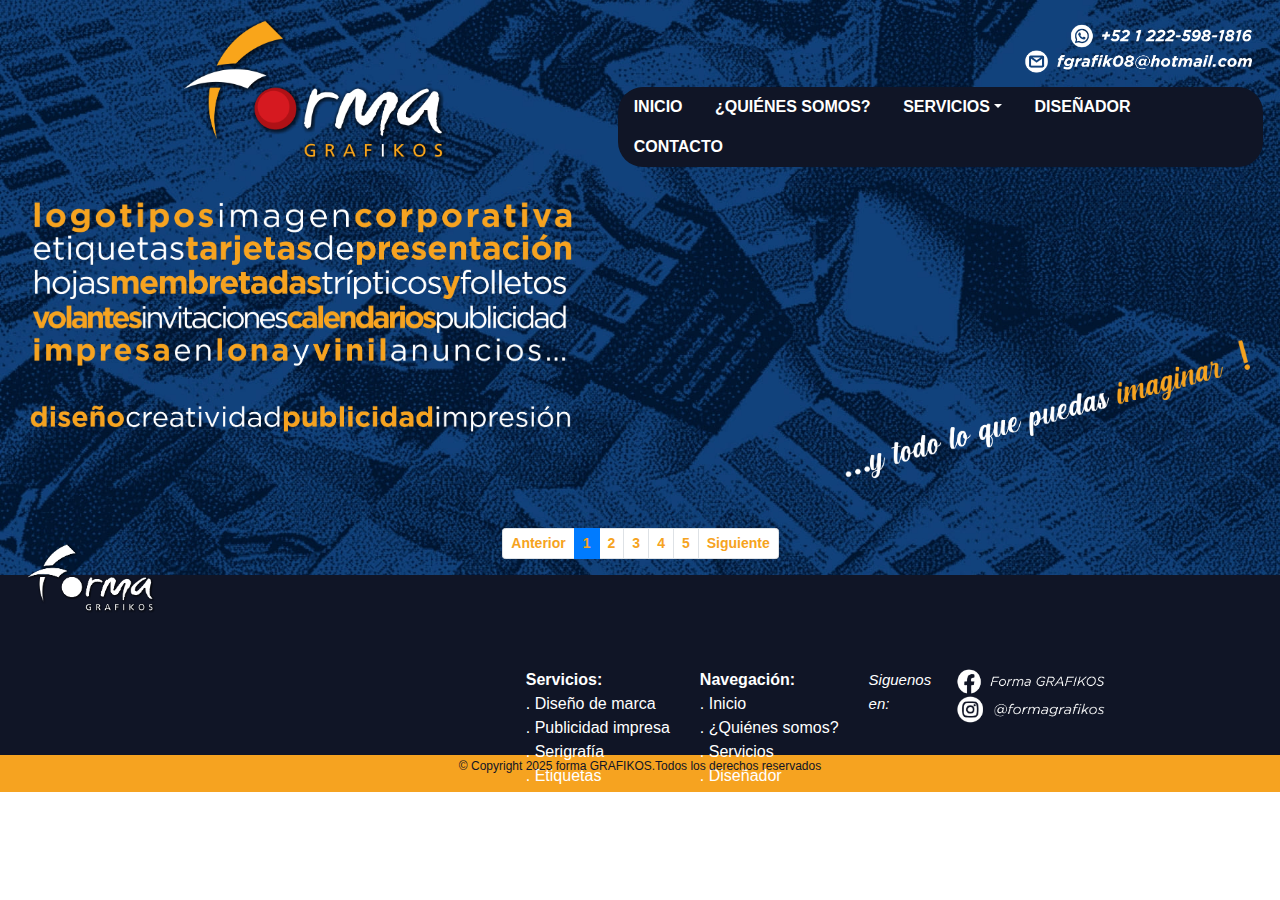
<file: index.html>
<!doctype html>
<html>
<head>
<meta charset="utf-8">
<title>Forma Grafikos</title>
<link rel="stylesheet" type="text/css" href="CSS/estilos index.css">
</head>

<body>

<!--encabezado-->

<div class="container-fluid">
<div class="row">
<div class="col-4">
<div class="logo"><img src="IMAGES/logofg.png"></div>
</div>
</div>

<div class="row">
	<div class="col">
    <ul class="img-links">

    	<a><img src="IMAGES/telefono.png" width="186px"></a> <br>
    	<a><img src="IMAGES/correo.png" width="232px"></a>

    </ul>

	
    <ul class="nav-links nav nav-tab">

	<li class="nav-item"><a class="nav-link" href="index.html">INICIO</a></li>
	<li class="nav-item"><a class="nav-link" href="quienes somos.html">¿QUIÉNES SOMOS?</a></li>
	<li class="nav-item dropdown">
	<a class="nav-link dropdown-toggle" data-toggle="dropdown" href="servicios.html">SERVICIOS</a>
		
	<div class="dropdown-menu">
		
	<a class="dropdown-item" href="diseño de marca.html">Diseño de marca</a>
	<a class="dropdown-item" href="publicidad impresa.html">Publicidad impresa</a>
	<a class="dropdown-item" href="serigrafia.html">Serigrafía</a>
	<a class="dropdown-item" href="etiquetas.html">Etiquetas</a>
	<a class="dropdown-item" href="otros servicios.html">Otros servicios</a>
		
	</div>
		
	</li>
	<li class="nav-item"><a class="nav-link" href="diseñador.html">DISEÑADOR</a></li>
	<li class="nav-item"><a class="nav-link" href="contacto.html">CONTACTO</a></li>

    </ul>
    </div>
	</div>
	</div>

<br>
<br>
<br>

<!--cuerpo de pagina-->
<div class="container-fluid" id="imagen">
<div class="row">

<div class="texto1 col-md-12">
<img class="img-fluid" src="IMAGES/texto 2.png" width="1300px">
</div>

</div>
</div>

<br>
<br>
<br>
<br>
	
<!--paginación-->
	
<div class="container" id="paginacion">

<div class="row">
<div class="col-md-1"></div>
<div class="col-md-10">
<ul class="pagination pagination-sm ">
<li class="page-item disabled"><a class="page-link" href="#">Anterior</a></li>
<li class="page-item active"><a class="page-link" href="index.html">1</a></li>
<li class="page-item"><a class="page-link" href="quienes somos.html">2</a></li>
<li class="page-item"><a class="page-link" href="servicios.html">3</a></li>
<li class="page-item"><a class="page-link" href="diseñador.html">4</a></li>
<li class="page-item"><a class="page-link" href="contacto.html">5</a></li>
<li class="page-item"><a class="page-link" href="quienes somos.html">Siguiente</a></li>
</ul>
</div>
<div class="col-md-1"></div>
</div>
	
</div>
	
<!--pie de página-->
	
<div class="container-fluid oscuro">
	
<div class="row azul">
	
<div class="col blanco"><img src="IMAGES/blancofg.png" width="150px" id="imgfooter" alt=""></div>
<div id="vacio"><div class="col-lg-5"></div></div>
<div class="pienav">
<div class="col-lg-2.5" id="lista1">	
<table>   	
<tr><th>Servicios:</th></tr>	
<tr><th><a href="diseño de marca.html" a class="active">. Diseño de marca</a></th></tr>	
<tr><th><a href="publicidad impresa.html" a class="active">. Publicidad impresa</a></th></tr>
<tr><th><a href="serigrafia.html" a class="active">. Serigrafía</a></th></tr>	
<tr><th><a href="etiquetas.html" a class="active">. Etiquetas</a></th></tr>		
<tr><th><a href="otros servicios.html" a class="active">. Otros servicios</a></th></tr>	
</table>		
</div>
	
<div class="col-lg-2.5" id="lista2">	
<table>   	
<tr><th>Navegación:</th></tr>	
<tr><th><a href="index.html" a class="active">. Inicio</a></th></tr>	
<tr><th><a href="quienes somos.html" a class="active">. ¿Quiénes somos?</a></th></tr>
<tr><th><a href="servicios.html" a class="active">. Servicios</a></th></tr>	
<tr><th><a href="diseñador.html" a class="active">. Diseñador</a></th></tr>	
<tr><th><a href="contacto.html" a class="active">. Contacto</a></th></tr>		
</table>
</div>
	
<div class="col-lg-4" id="lista3">	
<div><p><i>Siguenos en:</i></p></div>
<div class="redes">
<table>
<tr><th><a href="https://www.facebook.com/?locale=es_LA"><img src="IMAGES/facebook.png" width="150px" alt=""></a></th></tr>
<tr><th><a href="https://www.instagram.com/"><img src="IMAGES/instagram.png" width="150px" alt=""></a></th></tr>
</table>
</div>
</div>
</div>
</div>
</div>
	
<!--copy-->
	
<div class="container-fluid amarillo">	
<div class="col-md-1"></div>		
<div class="col-md-10"><p style="font-size: 12px">© Copyright 2025 forma GRAFIKOS.Todos los derechos reservados</p></div>	
<div class="col-md-1"></div>

</div>

<!-- Latest compiled and minified CSS -->
<link rel="stylesheet" href="https://maxcdn.bootstrapcdn.com/bootstrap/4.0.0/css/bootstrap.min.css">
	
<!-- jQuery library -->
<script src="https://ajax.googleapis.com/ajax/libs/jquery/3.3.1/jquery.min
.js"></script>
	
<!-- Popper JS -->
<script src="https://cdnjs.cloudflare.com/ajax/libs/popper.js/1.12.9/umd/p
opper.min.js"></script>
 
<!-- Latest compiled JavaScript -->
<script src="https://maxcdn.bootstrapcdn.com/bootstrap/4.0.0/js/bootstrap.
min.js"></script>
</body>
</html>
</file>
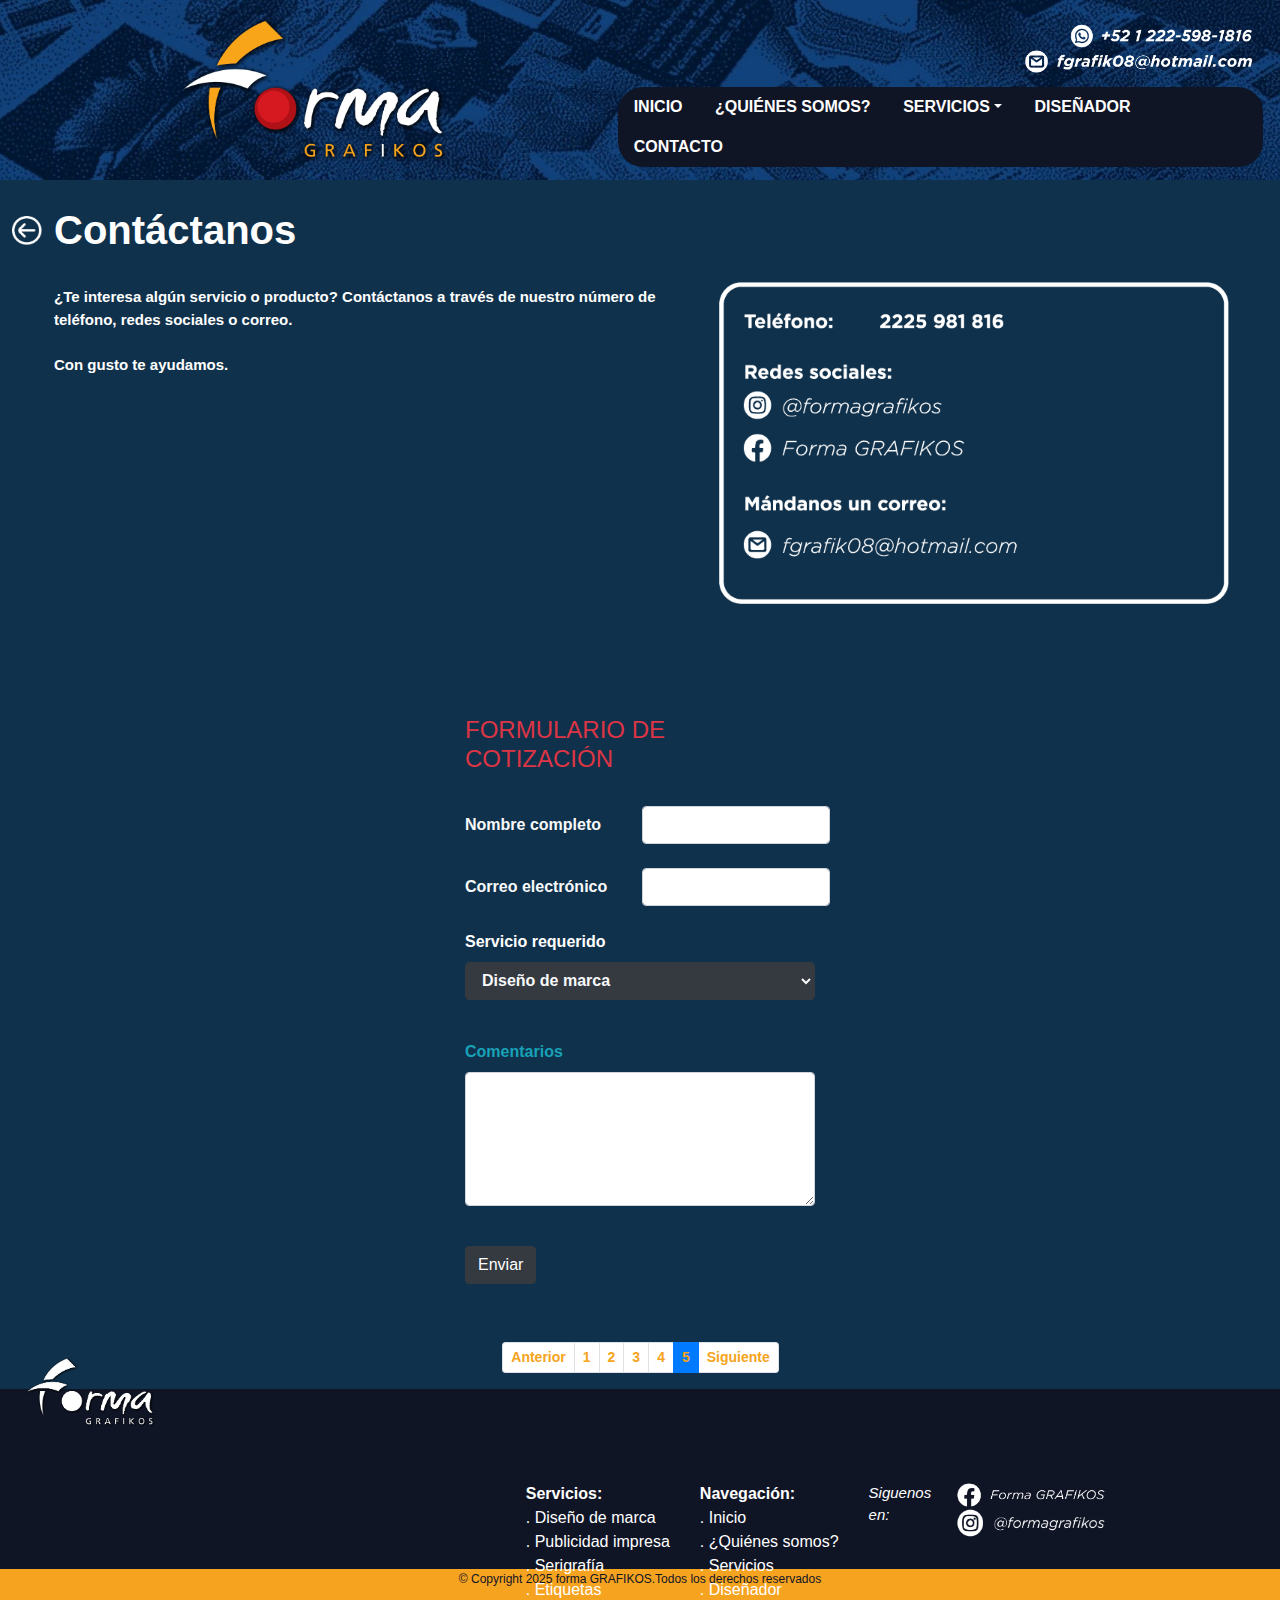
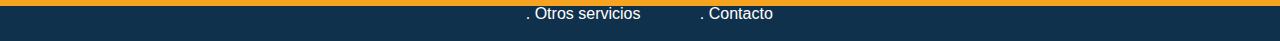
<file: contacto.html>
<!doctype html>
<html>
<head>
<meta charset="utf-8">
<title>Contacto</title>
<link rel="stylesheet" type="text/css" href="CSS/estilos ct.css">
</head>

<body style="background-color: #10314B;">

<!--encabezado-->
<div class="nuevo">
<div class="container-fluid">
<div class="row">
<div class="col-4">
<div class="logo"><img src="IMAGES/logofg.png"></div>
</div>
</div>

<div class="row">
	<div class="col">
    <ul class="img-links">

    	<a><img src="IMAGES/telefono.png" width="186px"></a> <br>
    	<a><img src="IMAGES/correo.png" width="232px"></a>

    </ul>

	
    <ul class="nav-links nav nav-tab">

	<li class="nav-item"><a class="nav-link" href="index.html">INICIO</a></li>
	<li class="nav-item"><a class="nav-link" href="quienes somos.html">¿QUIÉNES SOMOS?</a></li>
	<li class="nav-item dropdown">
	<a class="nav-link dropdown-toggle" data-toggle="dropdown" href="servicios.html">SERVICIOS</a>
		
	<div class="dropdown-menu">
		
	<a class="dropdown-item" href="diseño de marca.html">Diseño de marca</a>
	<a class="dropdown-item" href="publicidad impresa.html">Publicidad impresa</a>
	<a class="dropdown-item" href="serigrafia.html">Serigrafía</a>
	<a class="dropdown-item" href="etiquetas.html">Etiquetas</a>
	<a class="dropdown-item" href="otros servicios.html">Otros servicios</a>
		
	</div>
		
	</li>
	<li class="nav-item"><a class="nav-link" href="diseñador.html">DISEÑADOR</a></li>
	<li class="nav-item"><a class="nav-link" href="contacto.html">CONTACTO</a></li>

    </ul>
    </div>
	</div>
	</div>
</div>

<!--cuerpo de pagina-->
<div id="contacto">
	
	<div class="flecha"> <br>
<a href="diseñador.html" class="link"><img src="IMAGES/flecha 1.png" width="30px"></a></div>

<div id="contactanos">
<h1> <b>Contáctanos </b></h1>
	
<div class="texto">
	 <br><p> ¿Te interesa algún servicio o producto? Contáctanos a través de nuestro número de teléfono, redes sociales o correo.
     <br>
     <br>
	 Con gusto te ayudamos.</p>
</div> </div>

<div class="info">
<img src="IMAGES/info.png" width="510px"> </div>

</div>

	<div class="container formulario">
	
		<div class="row formu">
			
			<div class="col 2"> </div>
	
			<div class="col sm-8">
			
				<form action="">
					
					<h4 class="text-danger"> FORMULARIO DE COTIZACIÓN </h4> <br>
				
				<div class="forma-group row">
				<label class="col 3 col-form-label text-light" for="nombre" > Nombre completo </label>	
				<input type="email" class="form-control col 10" id="nombre">
				</div>
					
					<br>
				
				<div class="forma-group row">
				<label class="col 3 col-form-label text-light" for="email"> Correo electrónico </label>	
				<input type="email" class="form-control col 10" id="email">
				</div>
					
					<br>
				
				<div class="form-group">
				<label for="sell"> Servicio requerido </label>	
				<select class="form-control col 3 col-form-label text-light btn-dark" id="sell">
					<option class="text-light "> Diseño de marca </option>
					<option class="text-info"> Publicidad impresa </option>
					<option class="text-info"> Serigrafía </option>
					<option class="text-info"> Etiqueta </option>
					<option class="text-info"> Otro servicio </option>
				</select> </div>
					
					<br>
					
				<div class="form-group">
				<label class="text-info" for="comment"> Comentarios </label>	
				<textarea class="form-control" rows="5" id="comment"> </textarea>
				</div>
					
				<br>
					
				<button type="submit" class="btn btn-dark"> Enviar </button>
				
				</form>
				
			</div>
			
			<div class="col 2"> </div>
	
		</div>
	</div>
	<br>
	<br>
	
<!--paginación-->
	
<div class="container" id="paginacion">

<div class="row">
<div class="col-md-1"></div>
<div class="col-md-10">
<ul class="pagination pagination-sm ">
<li class="page-item"><a class="page-link" href="diseñador.html">Anterior</a></li>
<li class="page-item"><a class="page-link" href="index.html">1</a></li>
<li class="page-item"><a class="page-link" href="quienes somos.html">2</a></li>
<li class="page-item"><a class="page-link" href="servicios.html">3</a></li>
<li class="page-item"><a class="page-link" href="diseñador.html">4</a></li>
<li class="page-item active" ><a class="page-link" href="contacto.html">5</a></li>
<li class="page-item disabled"><a class="page-link" href="#">Siguiente</a></li>
</ul>
</div>
<div class="col-md-1"></div>
</div>
	
</div>

<!--pie de página-->
	
<div class="container-fluid oscuro">
	
<div class="row azul">
	
<div class="col blanco"><img src="IMAGES/blancofg.png" width="150px" id="imgfooter" alt=""></div>
<div id="vacio"><div class="col-lg-5"></div></div>
<div class="pienav">
<div class="col-lg-2.5" id="lista1">	
<table>   	
<tr><th>Servicios:</th></tr>	
<tr><th><a href="diseño de marca.html" a class="active">. Diseño de marca</a></th></tr>	
<tr><th><a href="publicidad impresa.html" a class="active">. Publicidad impresa</a></th></tr>
<tr><th><a href="serigrafia.html" a class="active">. Serigrafía</a></th></tr>	
<tr><th><a href="etiquetas.html" a class="active">. Etiquetas</a></th></tr>		
<tr><th><a href="otros servicios.html" a class="active">. Otros servicios</a></th></tr>	
</table>		
</div>
	
<div class="col-lg-2.5" id="lista2">	
<table>   	
<tr><th>Navegación:</th></tr>	
<tr><th><a href="index.html" a class="active">. Inicio</a></th></tr>	
<tr><th><a href="quienes somos.html" a class="active">. ¿Quiénes somos?</a></th></tr>
<tr><th><a href="servicios.html" a class="active">. Servicios</a></th></tr>	
<tr><th><a href="diseñador.html" a class="active">. Diseñador</a></th></tr>	
<tr><th><a href="contacto.html" a class="active">. Contacto</a></th></tr>		
</table>
</div>
	
<div class="col-lg-4" id="lista3">	
<div><p><i>Siguenos en:</i></p></div>
<div class="redes">
<table>
<tr><th><a href="https://www.facebook.com/?locale=es_LA"><img src="IMAGES/facebook.png" width="150px" alt=""></a></th></tr>
<tr><th><a href="https://www.instagram.com/"><img src="IMAGES/instagram.png" width="150px" alt=""></a></th></tr>
</table>
</div>
</div>
</div>
</div>
</div>
	
<!--copy-->
	
<div class="container-fluid amarillo">	
<div class="col-md-1"></div>		
<div class="col-md-10"><p style="font-size: 12px">© Copyright 2025 forma GRAFIKOS.Todos los derechos reservados</p></div>	
<div class="col-md-1"></div>

</div>

<!-- Latest compiled and minified CSS -->
<link rel="stylesheet" href="https://maxcdn.bootstrapcdn.com/bootstrap/4.0.0/css/bootstrap.min.css">
	
<!-- jQuery library -->
<script src="https://ajax.googleapis.com/ajax/libs/jquery/3.3.1/jquery.min
.js"></script>
	
<!-- Popper JS -->
<script src="https://cdnjs.cloudflare.com/ajax/libs/popper.js/1.12.9/umd/p
opper.min.js"></script>
 
<!-- Latest compiled JavaScript -->
<script src="https://maxcdn.bootstrapcdn.com/bootstrap/4.0.0/js/bootstrap.
min.js"></script>
</body>
</html>
</file>
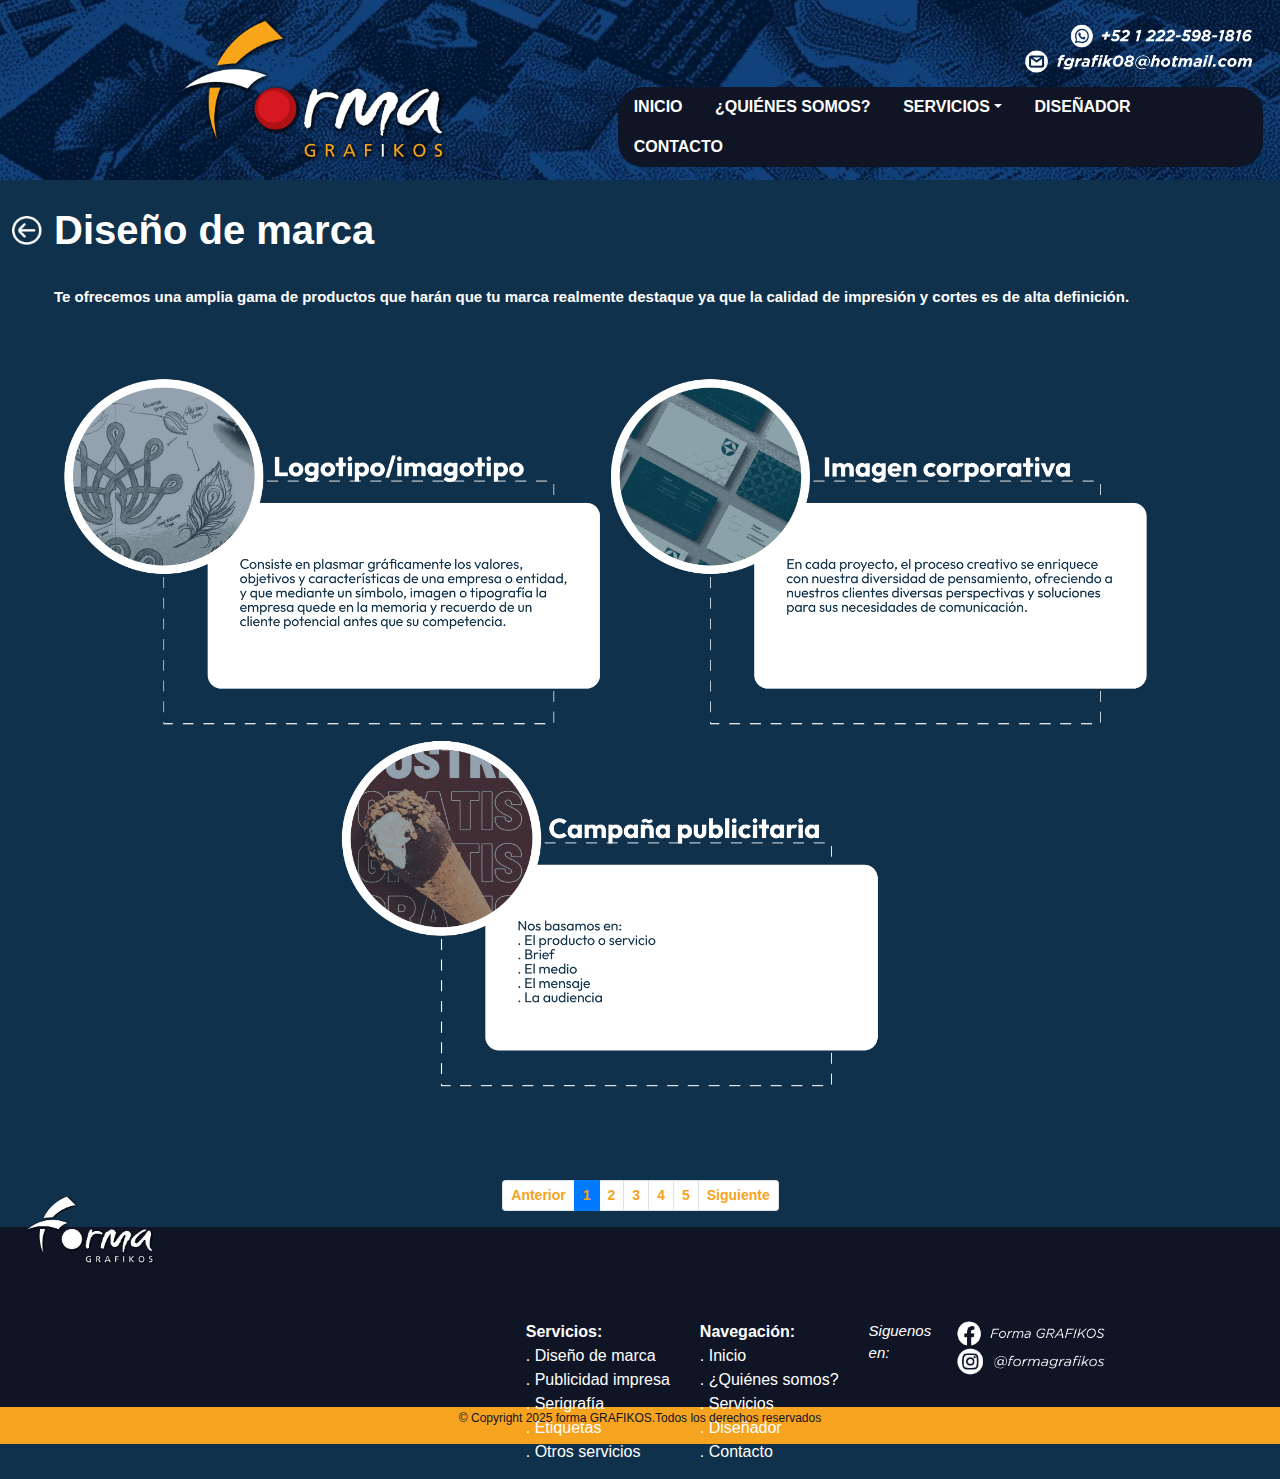
<file: diseño de marca.html>
<!doctype html>
<html>
<head>
<meta charset="utf-8">
<title>Diseño de marca</title>
<link rel="stylesheet" type="text/css" href="CSS/estilos marca.css">
</head>

<body style="background-color: #10314B;">

<!--encabezado-->
<div class="nuevo">
<div class="container-fluid">
<div class="row">
<div class="col-4">
<div class="logo"><img src="IMAGES/logofg.png"></div>
</div>
</div>

<div class="row">
	<div class="col">
    <ul class="img-links">

    	<a><img src="IMAGES/telefono.png" width="186px"></a> <br>
    	<a><img src="IMAGES/correo.png" width="232px"></a>

    </ul>

	
    <ul class="nav-links nav nav-tab">

	<li class="nav-item"><a class="nav-link" href="index.html">INICIO</a></li>
	<li class="nav-item"><a class="nav-link" href="quienes somos.html">¿QUIÉNES SOMOS?</a></li>
	<li class="nav-item dropdown">
	<a class="nav-link dropdown-toggle" data-toggle="dropdown" href="servicios.html">SERVICIOS</a>
		
	<div class="dropdown-menu">
		
	<a class="dropdown-item" href="diseño de marca.html">Diseño de marca</a>
	<a class="dropdown-item" href="publicidad impresa.html">Publicidad impresa</a>
	<a class="dropdown-item" href="serigrafia.html">Serigrafía</a>
	<a class="dropdown-item" href="etiquetas.html">Etiquetas</a>
	<a class="dropdown-item" href="otros servicios.html">Otros servicios</a>
		
	</div>
		
	</li>
	<li class="nav-item"><a class="nav-link" href="diseñador.html">DISEÑADOR</a></li>
	<li class="nav-item"><a class="nav-link" href="contacto.html">CONTACTO</a></li>

    </ul>
    </div>
	</div>
	</div>
</div>

<!--cuerpo de pagina-->
<div id="contacto">
	
	<div class="flecha"> <br>
<a href="servicios.html" class="link"><img src="IMAGES/flecha 1.png" width="30px"></a></div>

<div id="contactanos">
<h1> <b>Diseño de marca</b> </h1>
	
<div class="texto">
	 <br><p> Te ofrecemos una amplia gama de productos que harán que tu marca realmente destaque ya que la calidad de impresión y cortes es de alta definición.
       </p><br><br>

       <div id="grupo">
	<img src="IMAGES/marca.png" width="90%">
      </div>

</div> 
</div>


</div>

	<!--paginación-->
	
<div class="container" id="paginacion">

<div class="row">
<div class="col-md-1"></div>
<div class="col-md-10">
<ul class="pagination pagination-sm ">
<li class="page-item"><a class="page-link" href="servicios.html">Anterior</a></li>
<li class="page-item active"><a class="page-link" href="diseño de marca.html">1</a></li>
<li class="page-item"><a class="page-link" href="publicidad impresa.html">2</a></li>
<li class="page-item"><a class="page-link" href="serigrafia.html">3</a></li>
<li class="page-item"><a class="page-link" href="etiquetas.html">4</a></li>
<li class="page-item"><a class="page-link" href="otros servicios.html">5</a></li>
<li class="page-item"><a class="page-link" href="publicidad impresa.html">Siguiente</a></li>
</ul>
</div>
<div class="col-md-1"></div>
</div>
	
</div>
	
<!--pie de página-->
	
<div class="container-fluid oscuro">
	
<div class="row azul">
	
<div class="col blanco"><img src="IMAGES/blancofg.png" width="150px" id="imgfooter" alt=""></div>
<div id="vacio"><div class="col-lg-5"></div></div>
<div class="pienav">
<div class="col-lg-2.5" id="lista1">	
<table>   	
<tr><th>Servicios:</th></tr>	
<tr><th><a href="diseño de marca.html" a class="active">. Diseño de marca</a></th></tr>	
<tr><th><a href="publicidad impresa.html" a class="active">. Publicidad impresa</a></th></tr>
<tr><th><a href="serigrafia.html" a class="active">. Serigrafía</a></th></tr>	
<tr><th><a href="etiquetas.html" a class="active">. Etiquetas</a></th></tr>		
<tr><th><a href="otros servicios.html" a class="active">. Otros servicios</a></th></tr>	
</table>		
</div>
	
<div class="col-lg-2.5" id="lista2">	
<table>   	
<tr><th>Navegación:</th></tr>	
<tr><th><a href="index.html" a class="active">. Inicio</a></th></tr>	
<tr><th><a href="quienes somos.html" a class="active">. ¿Quiénes somos?</a></th></tr>
<tr><th><a href="servicios.html" a class="active">. Servicios</a></th></tr>	
<tr><th><a href="diseñador.html" a class="active">. Diseñador</a></th></tr>	
<tr><th><a href="contacto.html" a class="active">. Contacto</a></th></tr>		
</table>
</div>
	
<div class="col-lg-4" id="lista3">	
<div><p><i>Siguenos en:</i></p></div>
<div class="redes">
<table>
<tr><th><a href="https://www.facebook.com/?locale=es_LA"><img src="IMAGES/facebook.png" width="150px" alt=""></a></th></tr>
<tr><th><a href="https://www.instagram.com/"><img src="IMAGES/instagram.png" width="150px" alt=""></a></th></tr>
</table>
</div>
</div>
</div>
</div>
</div>
	
<!--copy-->
	
<div class="container-fluid amarillo">	
<div class="col-md-1"></div>		
<div class="col-md-10"><p style="font-size: 12px">© Copyright 2025 forma GRAFIKOS.Todos los derechos reservados</p></div>	
<div class="col-md-1"></div>

</div>

<!-- Latest compiled and minified CSS -->
<link rel="stylesheet" href="https://maxcdn.bootstrapcdn.com/bootstrap/4.0.0/css/bootstrap.min.css">
	
<!-- jQuery library -->
<script src="https://ajax.googleapis.com/ajax/libs/jquery/3.3.1/jquery.min
.js"></script>
	
<!-- Popper JS -->
<script src="https://cdnjs.cloudflare.com/ajax/libs/popper.js/1.12.9/umd/p
opper.min.js"></script>
 
<!-- Latest compiled JavaScript -->
<script src="https://maxcdn.bootstrapcdn.com/bootstrap/4.0.0/js/bootstrap.
min.js"></script>
</body>
</html>
</file>
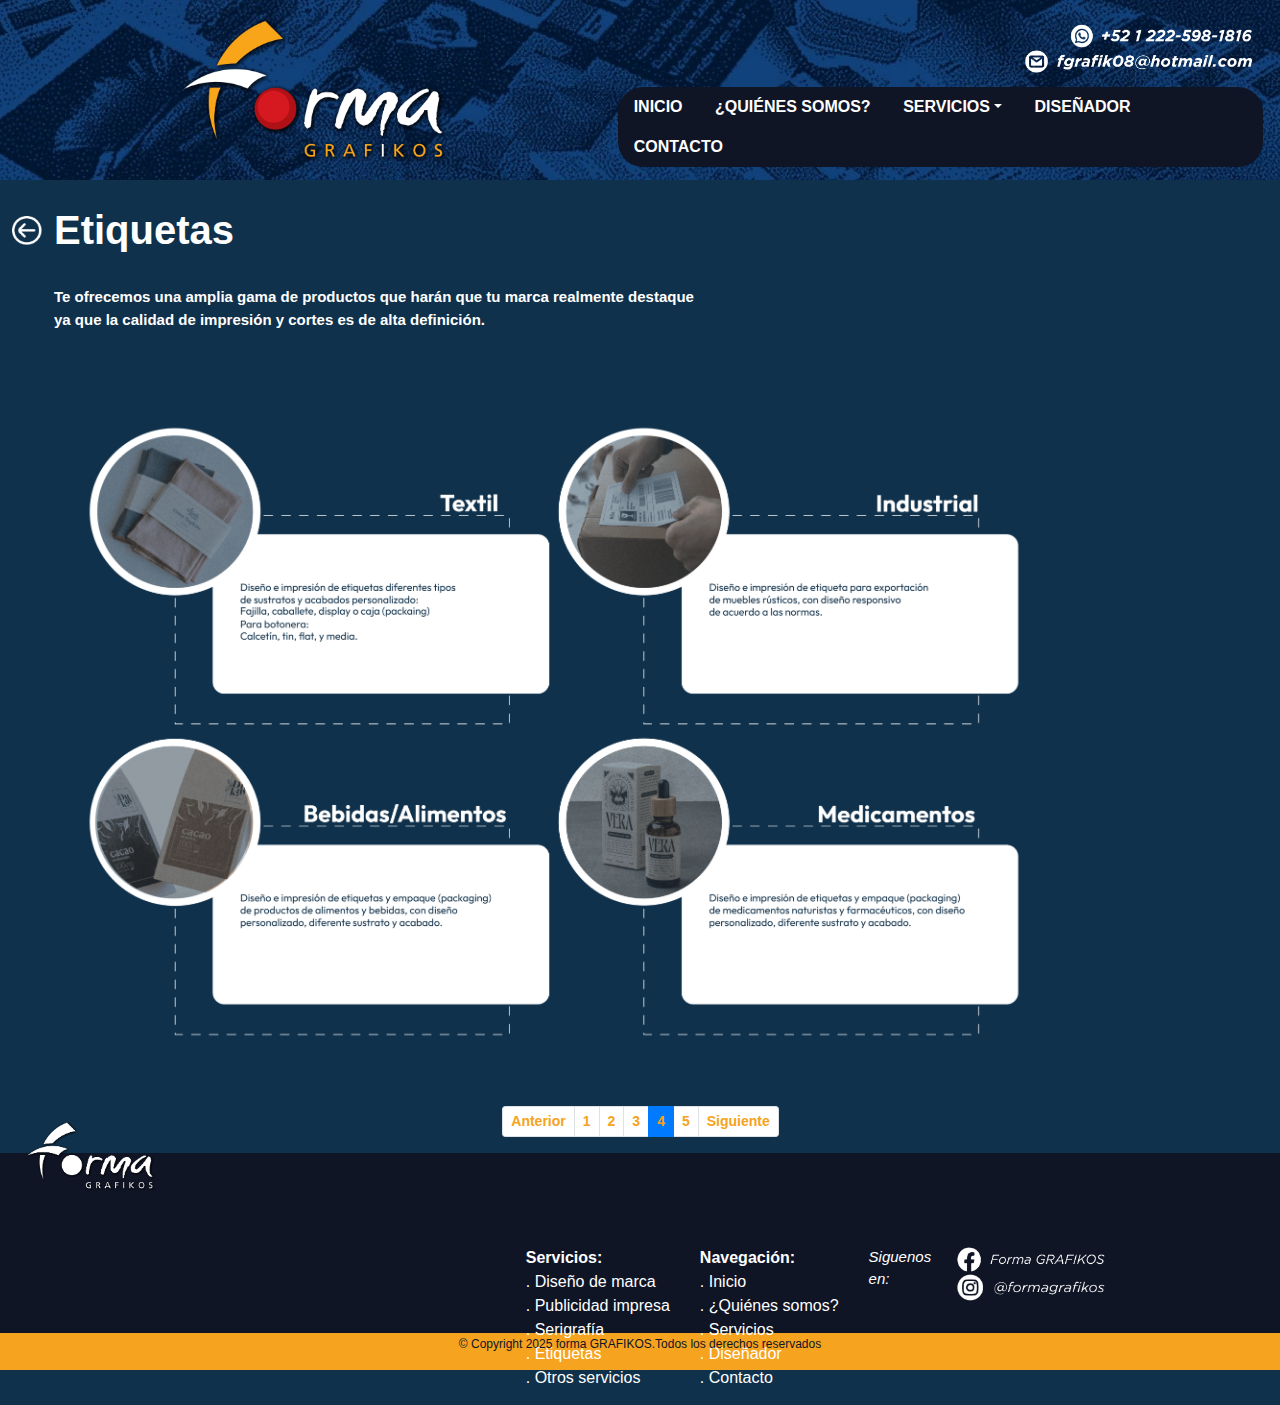
<file: etiquetas.html>
<!doctype html>
<html>
<head>
<meta charset="utf-8">
<title>Etiquetas</title>
<link rel="stylesheet" type="text/css" href="CSS/estilos eti.css">
</head>

<body style="background-color: #10314B;">

<!--encabezado-->
<div class="nuevo">
<div class="container-fluid">
<div class="row">
<div class="col-4">
<div class="logo"><img src="IMAGES/logofg.png"></div>
</div>
</div>

<div class="row">
	<div class="col">
    <ul class="img-links">

    	<a><img src="IMAGES/telefono.png" width="186px"></a> <br>
    	<a><img src="IMAGES/correo.png" width="232px"></a>

    </ul>

	
    <ul class="nav-links nav nav-tab">

	<li class="nav-item"><a class="nav-link" href="index.html">INICIO</a></li>
	<li class="nav-item"><a class="nav-link" href="quienes somos.html">¿QUIÉNES SOMOS?</a></li>
	<li class="nav-item dropdown">
	<a class="nav-link dropdown-toggle" data-toggle="dropdown" href="servicios.html">SERVICIOS</a>
		
	<div class="dropdown-menu">
		
	<a class="dropdown-item" href="diseño de marca.html">Diseño de marca</a>
	<a class="dropdown-item" href="publicidad impresa.html">Publicidad impresa</a>
	<a class="dropdown-item" href="serigrafia.html">Serigrafía</a>
	<a class="dropdown-item" href="etiquetas.html">Etiquetas</a>
	<a class="dropdown-item" href="otros servicios.html">Otros servicios</a>
		
	</div>
		
	</li>
	<li class="nav-item"><a class="nav-link" href="diseñador.html">DISEÑADOR</a></li>
	<li class="nav-item"><a class="nav-link" href="contacto.html">CONTACTO</a></li>

    </ul>
    </div>
	</div>
	</div>
</div>

<!--cuerpo de pagina-->
<div id="contacto">
	
	<div class="flecha"> <br>
<a href="servicios.html" class="link"><img src="IMAGES/flecha 1.png" width="30px"></a></div>

<div id="contactanos">
<h1><b>Etiquetas</b> </h1>
	
<div class="texto">
	 <br><p> Te ofrecemos una amplia gama de productos que harán que tu marca realmente destaque ya que la calidad de impresión y cortes es de alta definición.
       </p><br><br>

<div id="grupo">
	<img src="IMAGES/Etiquetas-01.png" width="1000px">
      </div>

</div> </div>



</div>

	<!--paginación-->
	
<div class="container" id="paginacion">

<div class="row">
<div class="col-md-1"></div>
<div class="col-md-10">
<ul class="pagination pagination-sm ">
<li class="page-item"><a class="page-link" href="serigrafia.html">Anterior</a></li>
<li class="page-item"><a class="page-link" href="diseño de marca.html">1</a></li>
<li class="page-item"><a class="page-link" href="publicidad impresa.html">2</a></li>
<li class="page-item"><a class="page-link" href="serigrafia.html">3</a></li>
<li class="page-item active"><a class="page-link" href="etiquetas.html">4</a></li>
<li class="page-item"><a class="page-link" href="otros servicios.html">5</a></li>
<li class="page-item"><a class="page-link" href="otros servicios.html">Siguiente</a></li>
</ul>
</div>
<div class="col-md-1"></div>
</div>
	
</div>
	
<!--pie de página-->
	
<div class="container-fluid oscuro">
	
<div class="row azul">
	
<div class="col blanco"><img src="IMAGES/blancofg.png" width="150px" id="imgfooter" alt=""></div>
<div id="vacio"><div class="col-lg-5"></div></div>
<div class="pienav">
<div class="col-lg-2.5" id="lista1">	
<table>   	
<tr><th>Servicios:</th></tr>	
<tr><th><a href="diseño de marca.html" a class="active">. Diseño de marca</a></th></tr>	
<tr><th><a href="publicidad impresa.html" a class="active">. Publicidad impresa</a></th></tr>
<tr><th><a href="serigrafia.html" a class="active">. Serigrafía</a></th></tr>	
<tr><th><a href="etiquetas.html" a class="active">. Etiquetas</a></th></tr>		
<tr><th><a href="otros servicios.html" a class="active">. Otros servicios</a></th></tr>	
</table>		
</div>
	
<div class="col-lg-2.5" id="lista2">	
<table>   	
<tr><th>Navegación:</th></tr>	
<tr><th><a href="index.html" a class="active">. Inicio</a></th></tr>	
<tr><th><a href="quienes somos.html" a class="active">. ¿Quiénes somos?</a></th></tr>
<tr><th><a href="servicios.html" a class="active">. Servicios</a></th></tr>	
<tr><th><a href="diseñador.html" a class="active">. Diseñador</a></th></tr>	
<tr><th><a href="contacto.html" a class="active">. Contacto</a></th></tr>		
</table>
</div>
	
<div class="col-lg-4" id="lista3">	
<div><p><i>Siguenos en:</i></p></div>
<div class="redes">
<table>
<tr><th><a href="https://www.facebook.com/?locale=es_LA"><img src="IMAGES/facebook.png" width="150px" alt=""></a></th></tr>
<tr><th><a href="https://www.instagram.com/"><img src="IMAGES/instagram.png" width="150px" alt=""></a></th></tr>
</table>
</div>
</div>
</div>
</div>
</div>
	
<!--copy-->
	
<div class="container-fluid amarillo">	
<div class="col-md-1"></div>		
<div class="col-md-10"><p style="font-size: 12px">© Copyright 2025 forma GRAFIKOS.Todos los derechos reservados</p></div>	
<div class="col-md-1"></div>

</div>

<!-- Latest compiled and minified CSS -->
<link rel="stylesheet" href="https://maxcdn.bootstrapcdn.com/bootstrap/4.0.0/css/bootstrap.min.css">
	
<!-- jQuery library -->
<script src="https://ajax.googleapis.com/ajax/libs/jquery/3.3.1/jquery.min
.js"></script>
	
<!-- Popper JS -->
<script src="https://cdnjs.cloudflare.com/ajax/libs/popper.js/1.12.9/umd/p
opper.min.js"></script>
 
<!-- Latest compiled JavaScript -->
<script src="https://maxcdn.bootstrapcdn.com/bootstrap/4.0.0/js/bootstrap.
min.js"></script>
</body>
</html>
</file>
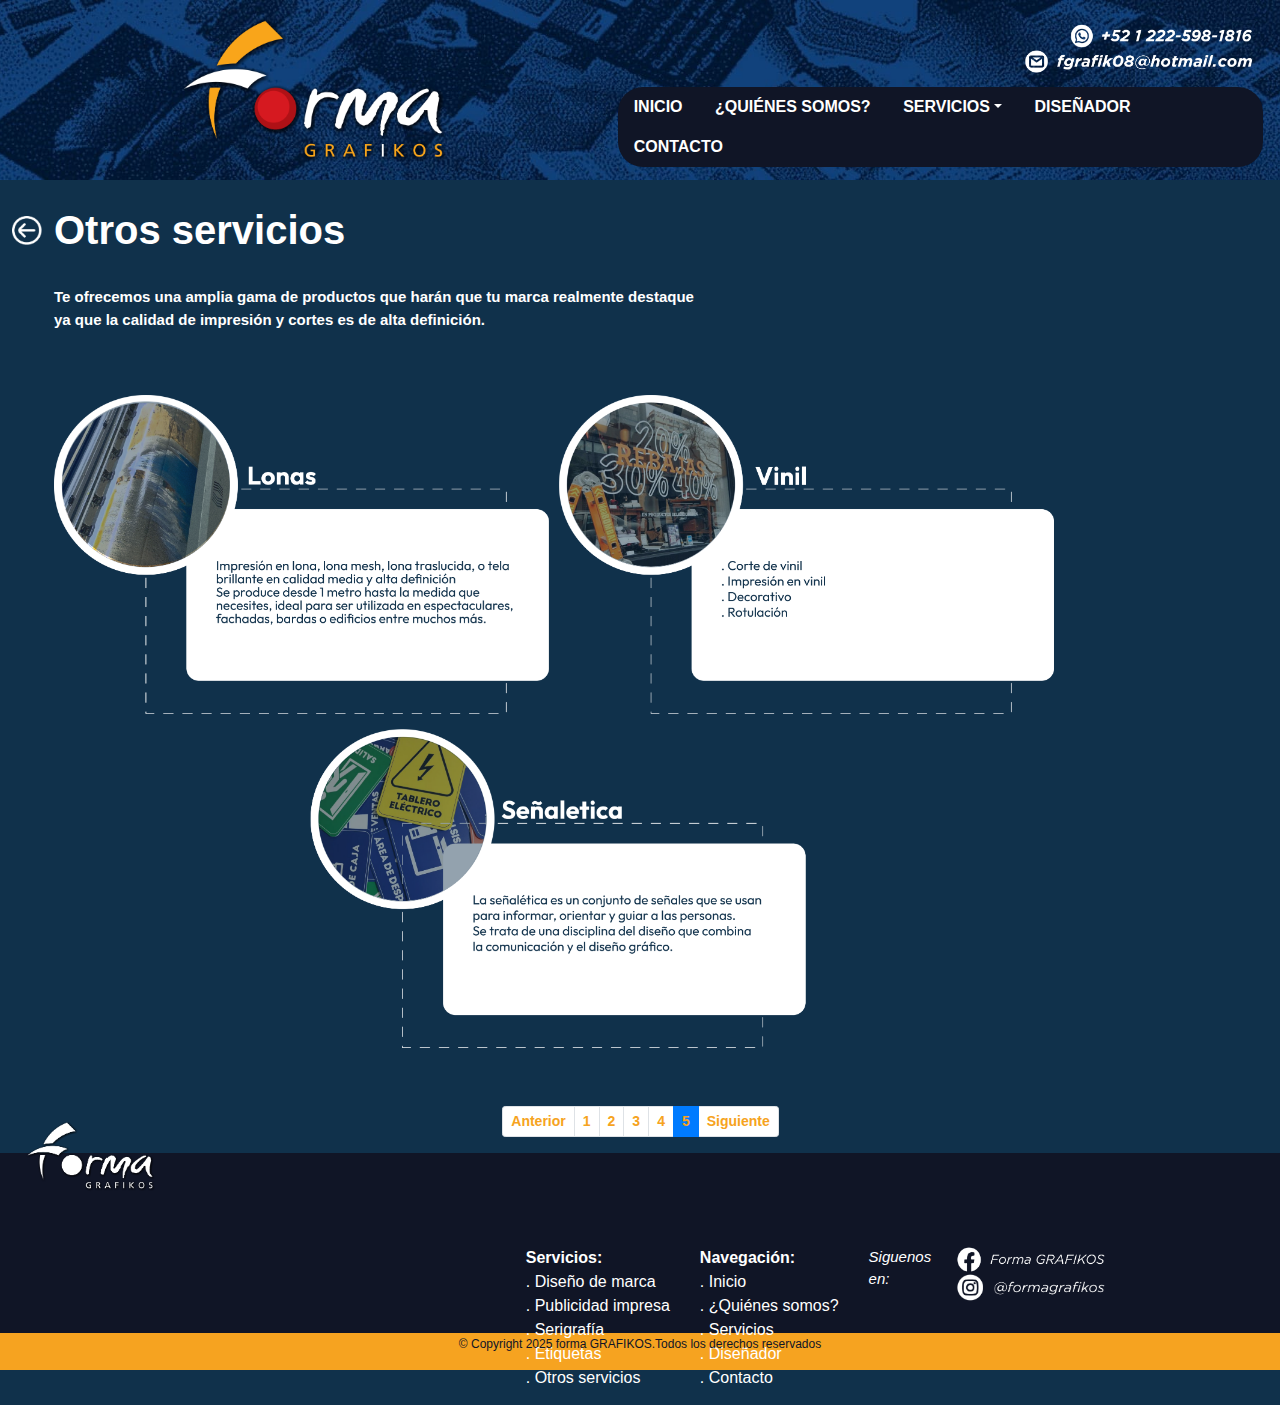
<file: otros servicios.html>
<!doctype html>
<html>
<head>
<meta charset="utf-8">
<title>Otros servicios</title>
<link rel="stylesheet" type="text/css" href="CSS/estilos otroser.css">
</head>

<body style="background-color: #10314B;">

<!--encabezado-->
<div class="nuevo">
<div class="container-fluid">
<div class="row">
<div class="col-4">
<div class="logo"><img src="IMAGES/logofg.png"></div>
</div>
</div>

<div class="row">
	<div class="col">
    <ul class="img-links">

    	<a><img src="IMAGES/telefono.png" width="186px"></a> <br>
    	<a><img src="IMAGES/correo.png" width="232px"></a>

    </ul>

	
    <ul class="nav-links nav nav-tab">

	<li class="nav-item"><a class="nav-link" href="index.html">INICIO</a></li>
	<li class="nav-item"><a class="nav-link" href="quienes somos.html">¿QUIÉNES SOMOS?</a></li>
	<li class="nav-item dropdown">
	<a class="nav-link dropdown-toggle" data-toggle="dropdown" href="servicios.html">SERVICIOS</a>
		
	<div class="dropdown-menu">
		
	<a class="dropdown-item" href="diseño de marca.html">Diseño de marca</a>
	<a class="dropdown-item" href="publicidad impresa.html">Publicidad impresa</a>
	<a class="dropdown-item" href="serigrafia.html">Serigrafía</a>
	<a class="dropdown-item" href="etiquetas.html">Etiquetas</a>
	<a class="dropdown-item" href="otros servicios.html">Otros servicios</a>
		
	</div>
		
	</li>
	<li class="nav-item"><a class="nav-link" href="diseñador.html">DISEÑADOR</a></li>
	<li class="nav-item"><a class="nav-link" href="contacto.html">CONTACTO</a></li>

    </ul>
    </div>
	</div>
	</div>
</div>

<!--cuerpo de pagina-->
<div id="contacto">
	
	<div class="flecha"> <br>
<a href="servicios.html" class="link"><img src="IMAGES/flecha 1.png" width="30px"></a></div>

<div id="contactanos">
<h1> <b>Otros servicios</b> </h1>
	
<div class="texto">
	 <br><p> Te ofrecemos una amplia gama de productos que harán que tu marca realmente destaque ya que la calidad de impresión y cortes es de alta definición.
       </p><br><br>

<div id="grupo">
	<img src="IMAGES/otros servicios.png" width="1000px">
      </div>

</div> </div>



</div>
	<!--paginación-->
	
<div class="container" id="paginacion">

<div class="row">
<div class="col-md-1"></div>
<div class="col-md-10">
<ul class="pagination pagination-sm ">
<li class="page-item"><a class="page-link" href="etiquetas.html">Anterior</a></li>
<li class="page-item"><a class="page-link" href="diseño de marca.html">1</a></li>
<li class="page-item"><a class="page-link" href="publicidad impresa.html">2</a></li>
<li class="page-item"><a class="page-link" href="serigrafia.html">3</a></li>
<li class="page-item"><a class="page-link" href="etiquetas.html">4</a></li>
<li class="page-item active"><a class="page-link" href="otros servicios.html">5</a></li>
<li class="page-item"><a class="page-link" href="diseñador.html">Siguiente</a></li>
</ul>
</div>
<div class="col-md-1"></div>
</div>
	
</div>
	
<!--pie de página-->
	
<div class="container-fluid oscuro">
	
<div class="row azul">
	
<div class="col blanco"><img src="IMAGES/blancofg.png" width="150px" id="imgfooter" alt=""></div>
<div id="vacio"><div class="col-lg-5"></div></div>
<div class="pienav">
<div class="col-lg-2.5" id="lista1">	
<table>   	
<tr><th>Servicios:</th></tr>	
<tr><th><a href="diseño de marca.html" a class="active">. Diseño de marca</a></th></tr>	
<tr><th><a href="publicidad impresa.html" a class="active">. Publicidad impresa</a></th></tr>
<tr><th><a href="serigrafia.html" a class="active">. Serigrafía</a></th></tr>	
<tr><th><a href="etiquetas.html" a class="active">. Etiquetas</a></th></tr>		
<tr><th><a href="otros servicios.html" a class="active">. Otros servicios</a></th></tr>	
</table>		
</div>
	
<div class="col-lg-2.5" id="lista2">	
<table>   	
<tr><th>Navegación:</th></tr>	
<tr><th><a href="index.html" a class="active">. Inicio</a></th></tr>	
<tr><th><a href="quienes somos.html" a class="active">. ¿Quiénes somos?</a></th></tr>
<tr><th><a href="servicios.html" a class="active">. Servicios</a></th></tr>	
<tr><th><a href="diseñador.html" a class="active">. Diseñador</a></th></tr>	
<tr><th><a href="contacto.html" a class="active">. Contacto</a></th></tr>		
</table>
</div>
	
<div class="col-lg-4" id="lista3">	
<div><p><i>Siguenos en:</i></p></div>
<div class="redes">
<table>
<tr><th><a href="https://www.facebook.com/?locale=es_LA"><img src="IMAGES/facebook.png" width="150px" alt=""></a></th></tr>
<tr><th><a href="https://www.instagram.com/"><img src="IMAGES/instagram.png" width="150px" alt=""></a></th></tr>
</table>
</div>
</div>
</div>
</div>
</div>
	
<!--copy-->
	
<div class="container-fluid amarillo">	
<div class="col-md-1"></div>		
<div class="col-md-10"><p style="font-size: 12px">© Copyright 2025 forma GRAFIKOS.Todos los derechos reservados</p></div>	
<div class="col-md-1"></div>

</div>

<!-- Latest compiled and minified CSS -->
<link rel="stylesheet" href="https://maxcdn.bootstrapcdn.com/bootstrap/4.0.0/css/bootstrap.min.css">
	
<!-- jQuery library -->
<script src="https://ajax.googleapis.com/ajax/libs/jquery/3.3.1/jquery.min
.js"></script>
	
<!-- Popper JS -->
<script src="https://cdnjs.cloudflare.com/ajax/libs/popper.js/1.12.9/umd/p
opper.min.js"></script>
 
<!-- Latest compiled JavaScript -->
<script src="https://maxcdn.bootstrapcdn.com/bootstrap/4.0.0/js/bootstrap.
min.js"></script>
</body>
</html>
</file>
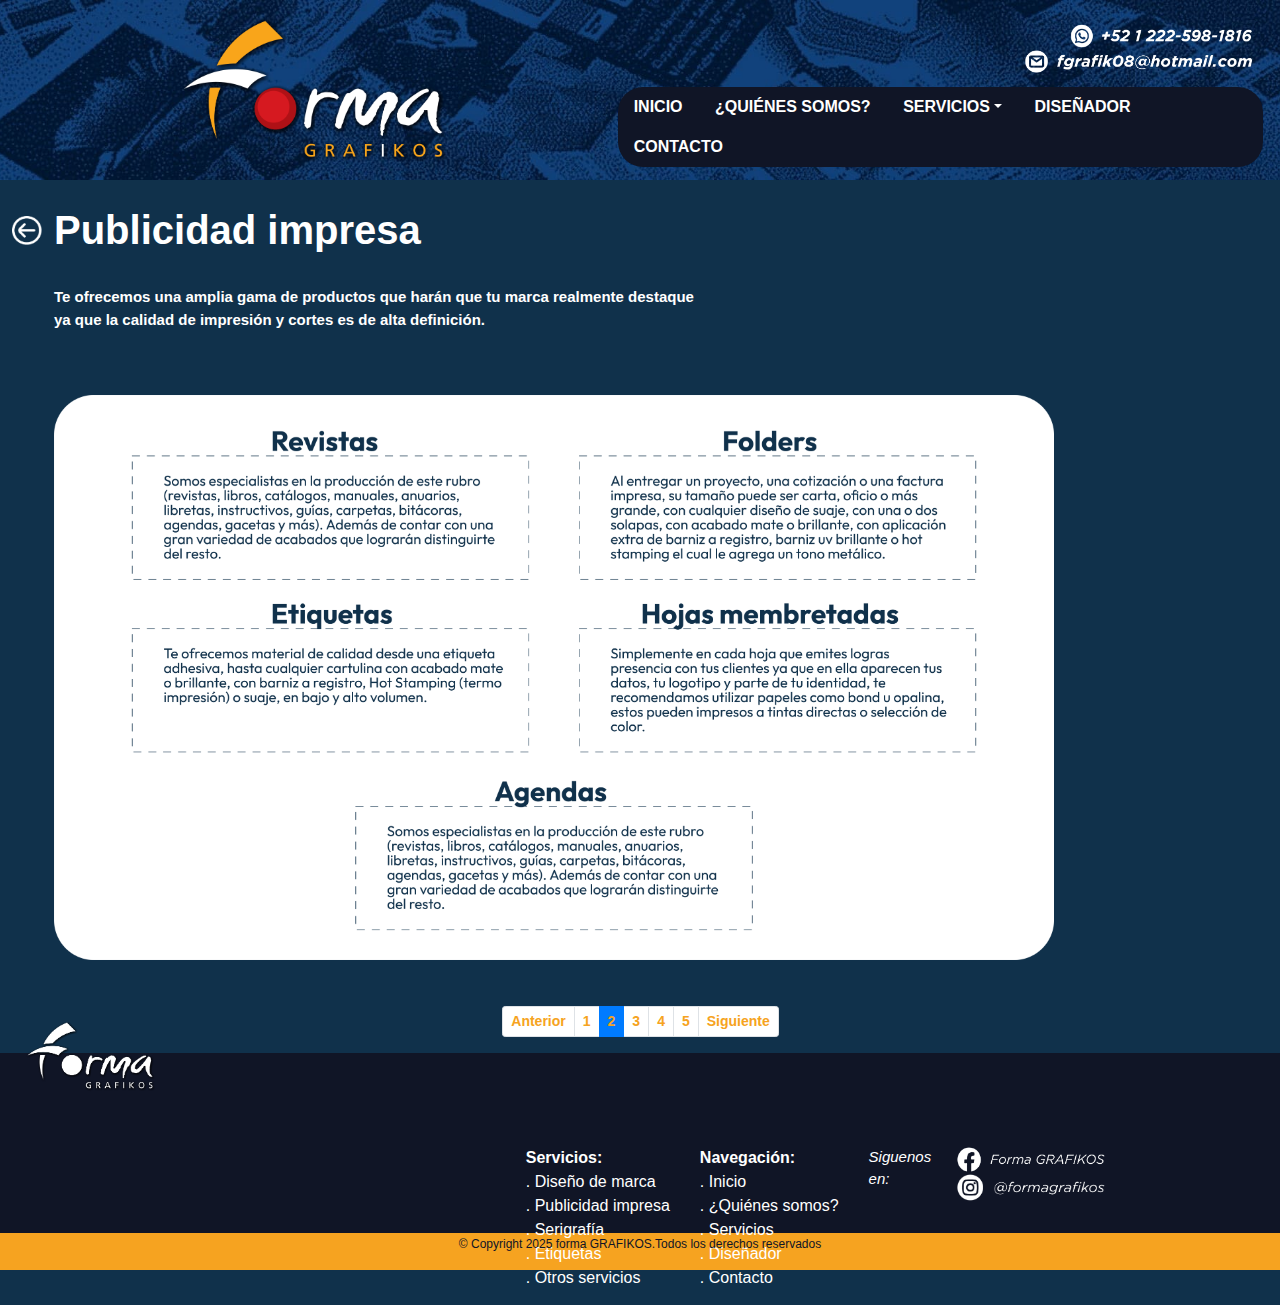
<file: publicidad impresa.html>
<!doctype html>
<html>
<head>
<meta charset="utf-8">
<title>Publicidad impresa</title>
<link rel="stylesheet" type="text/css" href="CSS/estilos impresa.css">
</head>

<body style="background-color: #10314B;">

<!--encabezado-->
<div class="nuevo">
<div class="container-fluid">
<div class="row">
<div class="col-4">
<div class="logo"><img src="IMAGES/logofg.png"></div>
</div>
</div>

<div class="row">
	<div class="col">
    <ul class="img-links">

    	<a><img src="IMAGES/telefono.png" width="186px"></a> <br>
    	<a><img src="IMAGES/correo.png" width="232px"></a>

    </ul>

	
    <ul class="nav-links nav nav-tab">

	<li class="nav-item"><a class="nav-link" href="index.html">INICIO</a></li>
	<li class="nav-item"><a class="nav-link" href="quienes somos.html">¿QUIÉNES SOMOS?</a></li>
	<li class="nav-item dropdown">
	<a class="nav-link dropdown-toggle" data-toggle="dropdown" href="servicios.html">SERVICIOS</a>
		
	<div class="dropdown-menu">
		
	<a class="dropdown-item" href="diseño de marca.html">Diseño de marca</a>
	<a class="dropdown-item" href="publicidad impresa.html">Publicidad impresa</a>
	<a class="dropdown-item" href="serigrafia.html">Serigrafía</a>
	<a class="dropdown-item" href="etiquetas.html">Etiquetas</a>
	<a class="dropdown-item" href="otros servicios.html">Otros servicios</a>
		
	</div>
		
	</li>
	<li class="nav-item"><a class="nav-link" href="diseñador.html">DISEÑADOR</a></li>
	<li class="nav-item"><a class="nav-link" href="contacto.html">CONTACTO</a></li>

    </ul>
    </div>
	</div>
	</div>
</div>

<!--cuerpo de pagina-->
<div id="contacto">
	
	<div class="flecha"> <br>
<a href="servicios.html" class="link"><img src="IMAGES/flecha 1.png" width="30px"></a></div>

<div id="contactanos">
<h1> <b>Publicidad impresa </b></h1>
	
<div class="texto">
	 <br><p> Te ofrecemos una amplia gama de productos que harán que tu marca realmente destaque ya que la calidad de impresión y cortes es de alta definición.
       </p><br><br>

<div id="grupo">
	<img src="IMAGES/publicidad impresa.png" width="1000px">
      </div>

</div>
 </div>



</div>

	<!--paginación-->
	
<div class="container" id="paginacion">

<div class="row">
<div class="col-md-1"></div>
<div class="col-md-10">
<ul class="pagination pagination-sm ">
<li class="page-item"><a class="page-link" href="diseño de marca.html">Anterior</a></li>
<li class="page-item"><a class="page-link" href="diseño de marca.html">1</a></li>
<li class="page-item active"><a class="page-link" href="publicidad impresa.html">2</a></li>
<li class="page-item"><a class="page-link" href="serigrafia.html">3</a></li>
<li class="page-item"><a class="page-link" href="etiquetas.html">4</a></li>
<li class="page-item"><a class="page-link" href="otros servicios.html">5</a></li>
<li class="page-item"><a class="page-link" href="serigrafia.html">Siguiente</a></li>
</ul>
</div>
<div class="col-md-1"></div>
</div>
	
</div>
	
<!--pie de página-->
	
<div class="container-fluid oscuro">
	
<div class="row azul">
	
<div class="col blanco"><img src="IMAGES/blancofg.png" width="150px" id="imgfooter" alt=""></div>
<div id="vacio"><div class="col-lg-5"></div></div>
<div class="pienav">
<div class="col-lg-2.5" id="lista1">	
<table>   	
<tr><th>Servicios:</th></tr>	
<tr><th><a href="diseño de marca.html" a class="active">. Diseño de marca</a></th></tr>	
<tr><th><a href="publicidad impresa.html" a class="active">. Publicidad impresa</a></th></tr>
<tr><th><a href="serigrafia.html" a class="active">. Serigrafía</a></th></tr>	
<tr><th><a href="etiquetas.html" a class="active">. Etiquetas</a></th></tr>		
<tr><th><a href="otros servicios.html" a class="active">. Otros servicios</a></th></tr>	
</table>		
</div>
	
<div class="col-lg-2.5" id="lista2">	
<table>   	
<tr><th>Navegación:</th></tr>	
<tr><th><a href="index.html" a class="active">. Inicio</a></th></tr>	
<tr><th><a href="quienes somos.html" a class="active">. ¿Quiénes somos?</a></th></tr>
<tr><th><a href="servicios.html" a class="active">. Servicios</a></th></tr>	
<tr><th><a href="diseñador.html" a class="active">. Diseñador</a></th></tr>	
<tr><th><a href="contacto.html" a class="active">. Contacto</a></th></tr>		
</table>
</div>
	
<div class="col-lg-4" id="lista3">	
<div><p><i>Siguenos en:</i></p></div>
<div class="redes">
<table>
<tr><th><a href="https://www.facebook.com/?locale=es_LA"><img src="IMAGES/facebook.png" width="150px" alt=""></a></th></tr>
<tr><th><a href="https://www.instagram.com/"><img src="IMAGES/instagram.png" width="150px" alt=""></a></th></tr>
</table>
</div>
</div>
</div>
</div>
</div>
	
<!--copy-->
	
<div class="container-fluid amarillo">	
<div class="col-md-1"></div>		
<div class="col-md-10"><p style="font-size: 12px">© Copyright 2025 forma GRAFIKOS.Todos los derechos reservados</p></div>	
<div class="col-md-1"></div>

</div>

<!-- Latest compiled and minified CSS -->
<link rel="stylesheet" href="https://maxcdn.bootstrapcdn.com/bootstrap/4.0.0/css/bootstrap.min.css">
	
<!-- jQuery library -->
<script src="https://ajax.googleapis.com/ajax/libs/jquery/3.3.1/jquery.min
.js"></script>
	
<!-- Popper JS -->
<script src="https://cdnjs.cloudflare.com/ajax/libs/popper.js/1.12.9/umd/p
opper.min.js"></script>
 
<!-- Latest compiled JavaScript -->
<script src="https://maxcdn.bootstrapcdn.com/bootstrap/4.0.0/js/bootstrap.
min.js"></script>
</body>
</html>
</file>
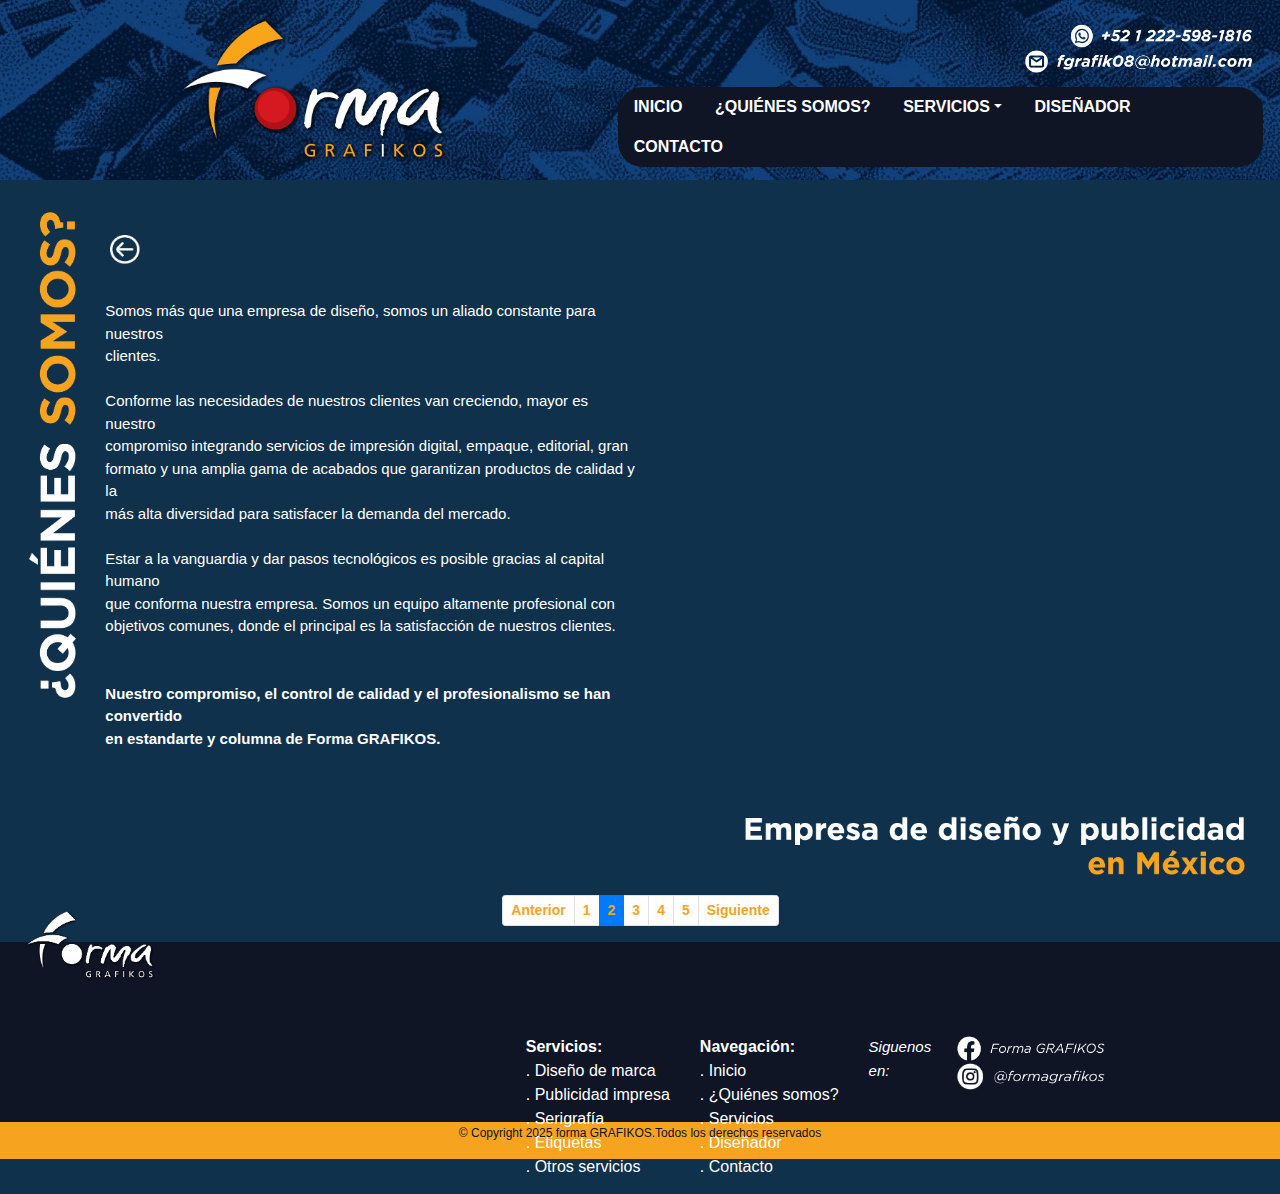
<file: quienes somos.html>
<!doctype html>
<html>
<head>
<meta charset="utf-8">
<title>Quienes somos</title>
<link rel="stylesheet" type="text/css" href="CSS/estilos index - copia.css">
</head>

<body style="background-color: #10314B;">

<!--encabezado-->
<div class="nuevo">
<div class="container-fluid">
<div class="row">
<div class="col-4">
<div class="logo"><img src="IMAGES/logofg.png"></div>
</div>
</div>

<div class="row">
	<div class="col">
    <ul class="img-links">

    	<a><img src="IMAGES/telefono.png" width="186px"></a> <br>
    	<a><img src="IMAGES/correo.png" width="232px"></a>

    </ul>

	
    <ul class="nav-links nav nav-tab">

	<li class="nav-item"><a class="nav-link" href="index.html">INICIO</a></li>
	<li class="nav-item"><a class="nav-link" href="quienes somos.html">¿QUIÉNES SOMOS?</a></li>
	<li class="nav-item dropdown">
	<a class="nav-link dropdown-toggle" data-toggle="dropdown" href="servicios.html">SERVICIOS</a>
		
	<div class="dropdown-menu">
		
	<a class="dropdown-item" href="diseño de marca.html">Diseño de marca</a>
	<a class="dropdown-item" href="publicidad impresa.html">Publicidad impresa</a>
	<a class="dropdown-item" href="serigrafia.html">Serigrafía</a>
	<a class="dropdown-item" href="etiquetas.html">Etiquetas</a>
	<a class="dropdown-item" href="otros servicios.html">Otros servicios</a>
		
	</div>
		
	</li>
	<li class="nav-item"><a class="nav-link" href="diseñador.html">DISEÑADOR</a></li>
	<li class="nav-item"><a class="nav-link" href="contacto.html">CONTACTO</a></li>

    </ul>
    </div>
	</div>
	</div>
</div>

<!--cuerpo de pagina-->
<div id="textos">
	<img src="IMAGES/texto 4.png" height="500px">
</div>

<div id="cuerpo">
<div id="flecha">
	
    <a href="index.html" class="link">
    <img src="IMAGES/flecha 1.png" width="30px"></a>
</div>
<br>
<br>
<br>
<br>
<br>

<div id="texto1">
<p>Somos más que una empresa de diseño, somos un aliado constante para nuestros <br>clientes.<br><br>

Conforme las necesidades de nuestros clientes van creciendo, mayor es nuestro <br>compromiso integrando servicios de impresión digital, empaque, editorial, gran <br>formato y una amplia gama de acabados que garantizan productos de calidad y la <br>más alta diversidad para satisfacer la demanda del mercado.<br><br>

Estar a la vanguardia y dar pasos tecnológicos es posible gracias al capital humano <br>que conforma nuestra empresa. Somos un equipo altamente profesional con <br>objetivos comunes, donde el principal es la satisfacción de nuestros clientes.<br><br><br>

<b>Nuestro compromiso, el control de calidad y el profesionalismo se han convertido <br>en estandarte y columna de Forma GRAFIKOS.</b>
</p>
</div>
</div>


<div id="mexico">
	
<div id="texto2">
	<img src="IMAGES/texto 5.png" width="500px">
</div>

</div>
	
<br>
<br>
<br>
	
	<!--paginación-->
	
<div class="container" id="paginacion">

<div class="row">
<div class="col-md-1"></div>
<div class="col-md-10">
<ul class="pagination pagination-sm ">
<li class="page-item"><a class="page-link" href="index.html">Anterior</a></li>
<li class="page-item"><a class="page-link" href="index.html">1</a></li>
<li class="page-item active"><a class="page-link" href="quienes somos.html">2</a></li>
<li class="page-item"><a class="page-link" href="servicios.html">3</a></li>
<li class="page-item"><a class="page-link" href="diseñador.html">4</a></li>
<li class="page-item"><a class="page-link" href="contacto.html">5</a></li>
<li class="page-item"><a class="page-link" href="servicios.html">Siguiente</a></li>
</ul>
</div>
<div class="col-md-1"></div>
</div>
	
</div>
	
<!--pie de página-->
	
<div class="container-fluid oscuro">
	
<div class="row azul">
	
<div class="col blanco"><img src="IMAGES/blancofg.png" width="150px" id="imgfooter" alt=""></div>
<div id="vacio"><div class="col-lg-5"></div></div>
<div class="pienav">
<div class="col-lg-2.5" id="lista1">	
<table>   	
<tr><th>Servicios:</th></tr>	
<tr><th><a href="diseño de marca.html" a class="active">. Diseño de marca</a></th></tr>	
<tr><th><a href="publicidad impresa.html" a class="active">. Publicidad impresa</a></th></tr>
<tr><th><a href="serigrafia.html" a class="active">. Serigrafía</a></th></tr>	
<tr><th><a href="etiquetas.html" a class="active">. Etiquetas</a></th></tr>		
<tr><th><a href="otros servicios.html" a class="active">. Otros servicios</a></th></tr>	
</table>		
</div>
	
<div class="col-lg-2.5" id="lista2">	
<table>   	
<tr><th>Navegación:</th></tr>	
<tr><th><a href="index.html" a class="active">. Inicio</a></th></tr>	
<tr><th><a href="quienes somos.html" a class="active">. ¿Quiénes somos?</a></th></tr>
<tr><th><a href="servicios.html" a class="active">. Servicios</a></th></tr>	
<tr><th><a href="diseñador.html" a class="active">. Diseñador</a></th></tr>	
<tr><th><a href="contacto.html" a class="active">. Contacto</a></th></tr>		
</table>
</div>
	
<div class="col-lg-4" id="lista3">	
<div><p><i>Siguenos en:</i></p></div>
<div class="redes">
<table>
<tr><th><a href="https://www.facebook.com/?locale=es_LA"><img src="IMAGES/facebook.png" width="150px" alt=""></a></th></tr>
<tr><th><a href="https://www.instagram.com/"><img src="IMAGES/instagram.png" width="150px" alt=""></a></th></tr>
</table>
</div>
</div>
</div>
</div>
</div>
	
<!--copy-->
	
<div class="container-fluid amarillo">	
<div class="col-md-1"></div>		
<div class="col-md-10"><p style="font-size: 12px">© Copyright 2025 forma GRAFIKOS.Todos los derechos reservados</p></div>	
<div class="col-md-1"></div>

</div>

<!-- Latest compiled and minified CSS -->
<link rel="stylesheet" href="https://maxcdn.bootstrapcdn.com/bootstrap/4.0.0/css/bootstrap.min.css">
	
<!-- jQuery library -->
<script src="https://ajax.googleapis.com/ajax/libs/jquery/3.3.1/jquery.min
.js"></script>
	
<!-- Popper JS -->
<script src="https://cdnjs.cloudflare.com/ajax/libs/popper.js/1.12.9/umd/p
opper.min.js"></script>
 
<!-- Latest compiled JavaScript -->
<script src="https://maxcdn.bootstrapcdn.com/bootstrap/4.0.0/js/bootstrap.
min.js"></script>
</body>
</html>
</file>
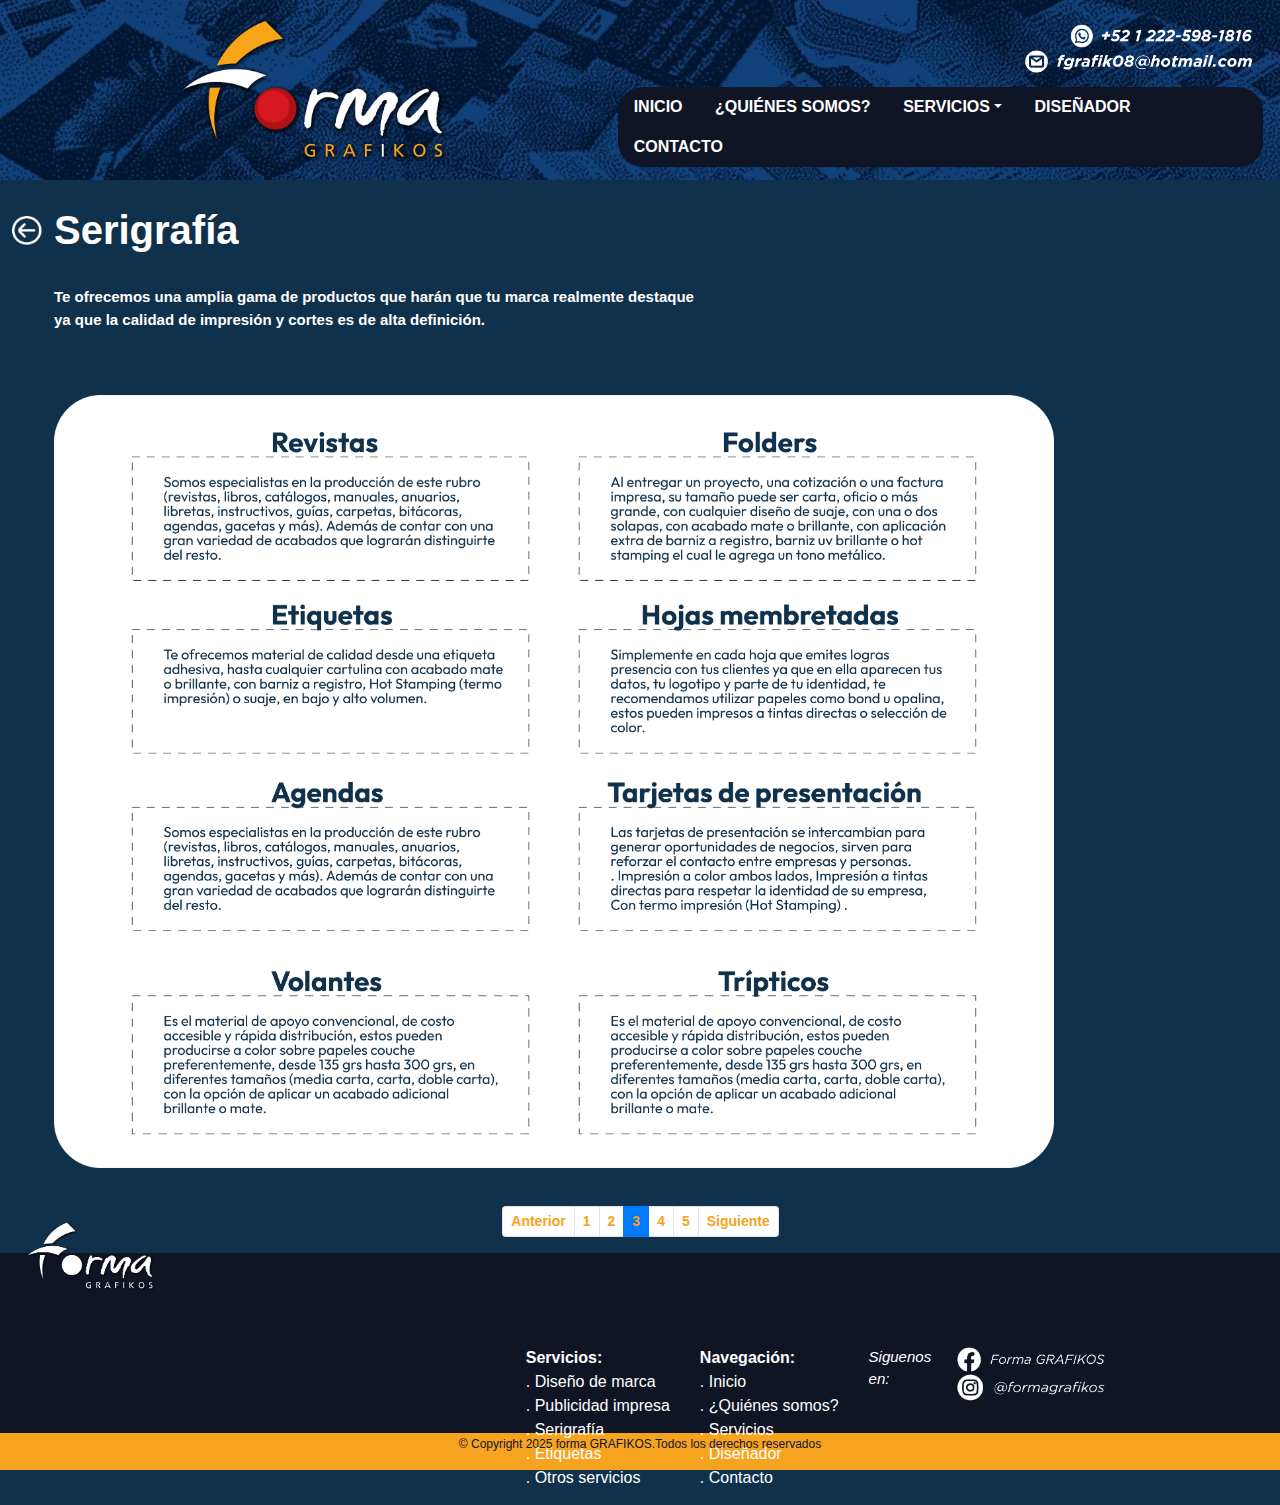
<file: serigrafia.html>
<!doctype html>
<html>
<head>
<meta charset="utf-8">
<title>Serigrafia</title>
<link rel="stylesheet" type="text/css" href="CSS/estilos seri.css">
</head>

<body style="background-color: #10314B;">

<!--encabezado-->
<div class="nuevo">
<div class="container-fluid">
<div class="row">
<div class="col-4">
<div class="logo"><img src="IMAGES/logofg.png"></div>
</div>
</div>

<div class="row">
	<div class="col">
    <ul class="img-links">

    	<a><img src="IMAGES/telefono.png" width="186px"></a> <br>
    	<a><img src="IMAGES/correo.png" width="232px"></a>

    </ul>

	
    <ul class="nav-links nav nav-tab">

	<li class="nav-item"><a class="nav-link" href="index.html">INICIO</a></li>
	<li class="nav-item"><a class="nav-link" href="quienes somos.html">¿QUIÉNES SOMOS?</a></li>
	<li class="nav-item dropdown">
	<a class="nav-link dropdown-toggle" data-toggle="dropdown" href="servicios.html">SERVICIOS</a>
		
	<div class="dropdown-menu">
		
	<a class="dropdown-item" href="diseño de marca.html">Diseño de marca</a>
	<a class="dropdown-item" href="publicidad impresa.html">Publicidad impresa</a>
	<a class="dropdown-item" href="serigrafia.html">Serigrafía</a>
	<a class="dropdown-item" href="etiquetas.html">Etiquetas</a>
	<a class="dropdown-item" href="otros servicios.html">Otros servicios</a>
		
	</div>
		
	</li>
	<li class="nav-item"><a class="nav-link" href="diseñador.html">DISEÑADOR</a></li>
	<li class="nav-item"><a class="nav-link" href="contacto.html">CONTACTO</a></li>

    </ul>
    </div>
	</div>
	</div>
</div>

<!--cuerpo de pagina-->
<div id="contacto">
	
	<div class="flecha"> <br>
<a href="servicios.html" class="link"><img src="IMAGES/flecha 1.png" width="30px"></a></div>

<div id="contactanos">
<h1> <b>Serigrafía</b></h1>
	
<div class="texto">
	 <br><p> Te ofrecemos una amplia gama de productos que harán que tu marca realmente destaque ya que la calidad de impresión y cortes es de alta definición.
       </p><br><br>

<div id="grupo">
	<img src="IMAGES/serigrafia1.png" width="1000px">
      </div>

</div> 
</div>



</div>

	<!--paginación-->
	
<div class="container" id="paginacion">

<div class="row">
<div class="col-md-1"></div>
<div class="col-md-10">
<ul class="pagination pagination-sm ">
<li class="page-item"><a class="page-link" href="publicidad impresa.html">Anterior</a></li>
<li class="page-item"><a class="page-link" href="diseño de marca.html">1</a></li>
<li class="page-item"><a class="page-link" href="publicidad impresa.html">2</a></li>
<li class="page-item active"><a class="page-link" href="serigrafia.html">3</a></li>
<li class="page-item"><a class="page-link" href="etiquetas.html">4</a></li>
<li class="page-item"><a class="page-link" href="otros servicios.html">5</a></li>
<li class="page-item"><a class="page-link" href="etiquetas.html">Siguiente</a></li>
</ul>
</div>
<div class="col-md-1"></div>
</div>
	
</div>
	
<!--pie de página-->
	
<div class="container-fluid oscuro">
	
<div class="row azul">
	
<div class="col blanco"><img src="IMAGES/blancofg.png" width="150px" id="imgfooter" alt=""></div>
<div id="vacio"><div class="col-lg-5"></div></div>
<div class="pienav">
<div class="col-lg-2.5" id="lista1">	
<table>   	
<tr><th>Servicios:</th></tr>	
<tr><th><a href="diseño de marca.html" a class="active">. Diseño de marca</a></th></tr>	
<tr><th><a href="publicidad impresa.html" a class="active">. Publicidad impresa</a></th></tr>
<tr><th><a href="serigrafia.html" a class="active">. Serigrafía</a></th></tr>	
<tr><th><a href="etiquetas.html" a class="active">. Etiquetas</a></th></tr>		
<tr><th><a href="otros servicios.html" a class="active">. Otros servicios</a></th></tr>	
</table>		
</div>
	
<div class="col-lg-2.5" id="lista2">	
<table>   	
<tr><th>Navegación:</th></tr>	
<tr><th><a href="index.html" a class="active">. Inicio</a></th></tr>	
<tr><th><a href="quienes somos.html" a class="active">. ¿Quiénes somos?</a></th></tr>
<tr><th><a href="servicios.html" a class="active">. Servicios</a></th></tr>	
<tr><th><a href="diseñador.html" a class="active">. Diseñador</a></th></tr>	
<tr><th><a href="contacto.html" a class="active">. Contacto</a></th></tr>		
</table>
</div>
	
<div class="col-lg-4" id="lista3">	
<div><p><i>Siguenos en:</i></p></div>
<div class="redes">
<table>
<tr><th><a href="https://www.facebook.com/?locale=es_LA"><img src="IMAGES/facebook.png" width="150px" alt=""></a></th></tr>
<tr><th><a href="https://www.instagram.com/"><img src="IMAGES/instagram.png" width="150px" alt=""></a></th></tr>
</table>
</div>
</div>
</div>
</div>
</div>
	
<!--copy-->
	
<div class="container-fluid amarillo">	
<div class="col-md-1"></div>		
<div class="col-md-10"><p style="font-size: 12px">© Copyright 2025 forma GRAFIKOS.Todos los derechos reservados</p></div>	
<div class="col-md-1"></div>

</div>

<!-- Latest compiled and minified CSS -->
<link rel="stylesheet" href="https://maxcdn.bootstrapcdn.com/bootstrap/4.0.0/css/bootstrap.min.css">
	
<!-- jQuery library -->
<script src="https://ajax.googleapis.com/ajax/libs/jquery/3.3.1/jquery.min
.js"></script>
	
<!-- Popper JS -->
<script src="https://cdnjs.cloudflare.com/ajax/libs/popper.js/1.12.9/umd/p
opper.min.js"></script>
 
<!-- Latest compiled JavaScript -->
<script src="https://maxcdn.bootstrapcdn.com/bootstrap/4.0.0/js/bootstrap.
min.js"></script>
</body>
</html>
</file>
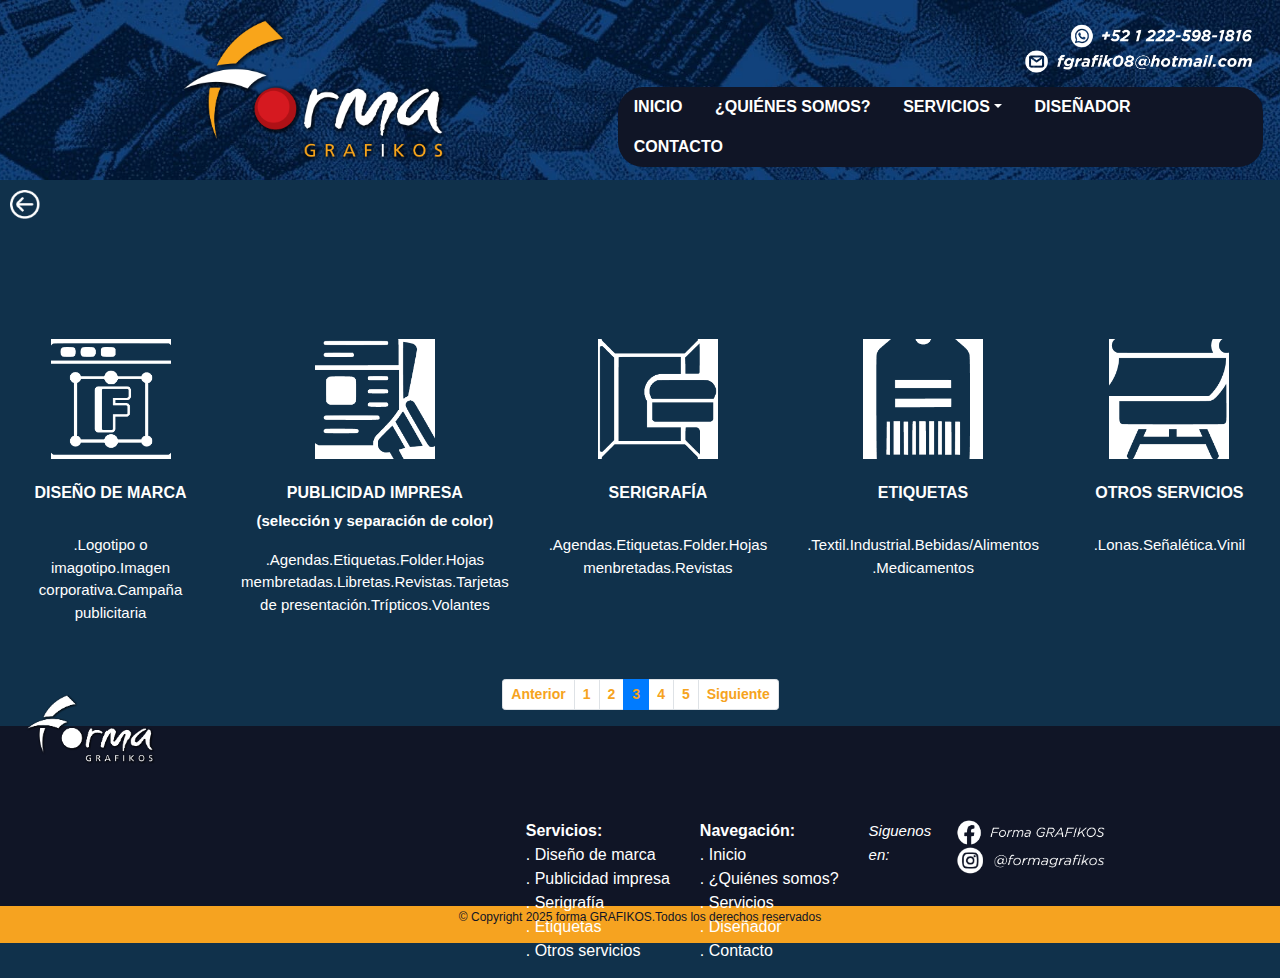
<file: servicios.html>
<!doctype html>
<html>
<head>
<meta charset="utf-8">
<title>Servicios</title>
<link rel="stylesheet" type="text/css" href="CSS/estilos sr.css">
</head>

<body style="background-color: #10314B;">

<!--encabezado-->
<div class="nuevo">
<div class="container-fluid">
<div class="row">
<div class="col-4">
<div class="logo"><img src="IMAGES/logofg.png"></div>
</div>
</div>

<div class="row">
	<div class="col">
    <ul class="img-links">

    	<a><img src="IMAGES/telefono.png" width="186px"></a> <br>
    	<a><img src="IMAGES/correo.png" width="232px"></a>

    </ul>

	
    <ul class="nav-links nav nav-tab">

	<li class="nav-item"><a class="nav-link" href="index.html">INICIO</a></li>
	<li class="nav-item"><a class="nav-link" href="quienes somos.html">¿QUIÉNES SOMOS?</a></li>
	<li class="nav-item dropdown">
	<a class="nav-link dropdown-toggle" data-toggle="dropdown" href="servicios.html">SERVICIOS</a>
		
	<div class="dropdown-menu">
		
	<a class="dropdown-item" href="diseño de marca.html">Diseño de marca</a>
	<a class="dropdown-item" href="publicidad impresa.html">Publicidad impresa</a>
	<a class="dropdown-item" href="serigrafia.html">Serigrafía</a>
	<a class="dropdown-item" href="etiquetas.html">Etiquetas</a>
	<a class="dropdown-item" href="otros servicios.html">Otros servicios</a>
		
	</div>
		
	</li>
	<li class="nav-item"><a class="nav-link" href="diseñador.html">DISEÑADOR</a></li>
	<li class="nav-item"><a class="nav-link" href="contacto.html">CONTACTO</a></li>

    </ul>
    </div>
	</div>
	</div>
</div>

<!--cuerpo de pagina-->
<div id="flecha"><a href="quienes somos.html" class="link">
<img src="IMAGES/flecha 1.png" width="30px"></a> </div> 

<div id="cuerpo">

<div id="cuerpo2">
	<div class="categorias">
		<a href="marca.html"><img src="IMAGES/LOGO.png" alt="tixs" width="120px"></a>
	<br><br>
	<h6> <b>DISEÑO DE MARCA </b></h6><br>
	<p>.Logotipo o imagotipo.Imagen corporativa.Campaña publicitaria</p>
	
      </div> 

	<div class="categorias">
		<a href="publicidad.html"><img src="IMAGES/PUBLICIDADIMPRESA.png" alt="tixs" width="120px"></a>
	<br><br>
	<h6><b>PUBLICIDAD IMPRESA</b></h6>

	<p><b>(selección y separación de color)</b></p>
	<p>.Agendas.Etiquetas.Folder.Hojas membretadas.Libretas.Revistas.Tarjetas de presentación.Trípticos.Volantes</p>
      </div>

	<div class="categorias">
		<a href="serigrafia.html"><img src="IMAGES/SERIGRAFIA.png" alt="tixs" width="120px"></a>
	<br><br> 
	<h6> <b>SERIGRAFÍA </b></h6><br>

	<p>.Agendas.Etiquetas.Folder.Hojas menbretadas.Revistas</p>
      </div>

	<div class="categorias">
		<a href="etiquetas.html"><img src="IMAGES/ETIQUETA.png" alt="tixs" width="120px"></a>
	<br><br> 
	<h6> <b>ETIQUETAS </b></h6><br>

	<p>.Textil.Industrial.Bebidas/Alimentos<br>.Medicamentos</p>
      </div>

	<div class="categorias">
		<a href="otros servicios.html"><img src="IMAGES/LONA.png" alt="tixs" width="120px"></a>
	<br><br> 
	<h6> <b>OTROS SERVICIOS</b> </h6><br>

	<p>.Lonas.Señalética.Vinil</p>
      </div>

 </div>
 </div> 

<!--paginación-->
	
<div class="container" id="paginacion">

<div class="row">
<div class="col-md-1"></div>
<div class="col-md-10">
<ul class="pagination pagination-sm ">
<li class="page-item"><a class="page-link" href="quienes somos.html">Anterior</a></li>
<li class="page-item"><a class="page-link" href="index.html">1</a></li>
<li class="page-item"><a class="page-link" href="quienes somos.html">2</a></li>
<li class="page-item active"><a class="page-link" href="servicios.html">3</a></li>
<li class="page-item"><a class="page-link" href="diseñador.html">4</a></li>
<li class="page-item"><a class="page-link" href="contacto.html">5</a></li>
<li class="page-item"><a class="page-link" href="diseñador.html">Siguiente</a></li>
</ul>
</div>
<div class="col-md-1"></div>
</div>
	
</div>
	
<!--pie de página-->
	
<div class="container-fluid oscuro">
	
<div class="row azul">
	
<div class="col blanco"><img src="IMAGES/blancofg.png" width="150px" id="imgfooter" alt=""></div>
<div id="vacio"><div class="col-lg-5"></div></div>
<div class="pienav">
<div class="col-lg-2.5" id="lista1">	
<table>   	
<tr><th>Servicios:</th></tr>	
<tr><th><a href="diseño de marca.html" a class="active">. Diseño de marca</a></th></tr>	
<tr><th><a href="publicidad impresa.html" a class="active">. Publicidad impresa</a></th></tr>
<tr><th><a href="serigrafia.html" a class="active">. Serigrafía</a></th></tr>	
<tr><th><a href="etiquetas.html" a class="active">. Etiquetas</a></th></tr>		
<tr><th><a href="otros servicios.html" a class="active">. Otros servicios</a></th></tr>	
</table>		
</div>
	
<div class="col-lg-2.5" id="lista2">	
<table>   	
<tr><th>Navegación:</th></tr>	
<tr><th><a href="index.html" a class="active">. Inicio</a></th></tr>	
<tr><th><a href="quienes somos.html" a class="active">. ¿Quiénes somos?</a></th></tr>
<tr><th><a href="servicios.html" a class="active">. Servicios</a></th></tr>	
<tr><th><a href="diseñador.html" a class="active">. Diseñador</a></th></tr>	
<tr><th><a href="contacto.html" a class="active">. Contacto</a></th></tr>		
</table>
</div>
	
<div class="col-lg-4" id="lista3">	
<div><p><i>Siguenos en:</i></p></div>
<div class="redes">
<table>
<tr><th><a href="https://www.facebook.com/?locale=es_LA"><img src="IMAGES/facebook.png" width="150px" alt=""></a></th></tr>
<tr><th><a href="https://www.instagram.com/"><img src="IMAGES/instagram.png" width="150px" alt=""></a></th></tr>
</table>
</div>
</div>
</div>
</div>
</div>
	
<!--copy-->
	
<div class="container-fluid amarillo">	
<div class="col-md-1"></div>		
<div class="col-md-10"><p style="font-size: 12px">© Copyright 2025 forma GRAFIKOS.Todos los derechos reservados</p></div>	
<div class="col-md-1"></div>

</div>

<!-- Latest compiled and minified CSS -->
<link rel="stylesheet" href="https://maxcdn.bootstrapcdn.com/bootstrap/4.0.0/css/bootstrap.min.css">
	
<!-- jQuery library -->
<script src="https://ajax.googleapis.com/ajax/libs/jquery/3.3.1/jquery.min
.js"></script>
	
<!-- Popper JS -->
<script src="https://cdnjs.cloudflare.com/ajax/libs/popper.js/1.12.9/umd/p
opper.min.js"></script>
 
<!-- Latest compiled JavaScript -->
<script src="https://maxcdn.bootstrapcdn.com/bootstrap/4.0.0/js/bootstrap.
min.js"></script>
</body>
</html>
</file>
<file: CSS/estilos index.css>
@charset "utf-8";
/* CSS Document */

*{
box-sizing: border-box;
margin: 0;
padding: 0;
font-weight: bold;
color: white;
text-decoration: none;
font-family: "Outfit", sans-serif;
}

body{
background-image: url("../IMAGES/fondo.jpg");
background-repeat: no-repeat;
background-size: 100% auto;

}

/*Encabezado*/

.container-fluid{
	height: 180px;
	background-position: center;
	background-size: cover;
	display: flex;
	justify-content: space-between;
	align-items: center;
}

.container-fluid .logo img{
height: 330px;
width: auto;
margin: 135px;
padding: 10px;
}

.nav-links{
	background-color: #101526;
	border-radius: 25px;
	margin: 2.5px;
	list-style: none;
	display: flex;
	align-self: flex-end;
	align-items: center;
	padding-right: 15px;
	padding-left: 20px;
}

.img-links{
	list-style: none;
	text-align: right;
	font-style: italic;
	padding: 10px;
	margin: 0px;
}

.nav-links li{
	display: inline-block;
	padding: 0px 0.5px 0px 0px;
}

.nav-links a{
	color: white;
}

.nav-links a:hover{
	color: orange;
}

.dropdown-menu a{
	color: #101526;
}

/*Cuerpo de pagina*/

#cuerpo{
	width: 50%;
}

#contactoup{
	padding: 10px;
	font-style: italic;
	text-align: right;
	color: white;
}

#textos{
	padding: 25px;
	float: left;
}

#flecha{
	padding: 5px;
	margin: 50px 0px 0px 0px;
	float: left;
}

#texto1 p{
	color: white;
	font-size: 15px;
	font-weight: normal;
}

#texto2{
	float: right;
	margin: 50px 35px 20px 0px;
}

#paginacion{
	justify-content: center;
	display: flex;
}
 
#paginacion a{
	color: #F6A320;
}

#paginacion{
	justify-content: center;
	display: flex;
}
 
#paginacion a{
	color: #F6A320;
}

/*pie de pagina*/

.oscuro{
	background-color: #101526;
	width: 100%;
}

.azul{
display: flex;
justify-content: space-between;
padding: 0px;
margin: 0 auto;
text-align: left;
}

.azul a{
font-weight: normal;
color: white;
}

.azul a:hover{
color: #F6A320;
}

i{
font-size: 15px;
font-weight: normal;
}

.blanco{
	float: right;
}

#vacio{
	float: right;
}

.pienav{
	display: flex;
	justify-content: flex-end;
	padding-left: 440px;
	right: 0;
}

#lista1{
	display: flex;
	padding: 10px;
	margin: 5px;
	float: left;
}

#lista2{
	display: flex;
	padding: 10px;
	margin: 5px;
	float: left;
}

#lista3{
	display: flex;
	padding: 10px;
	margin: 5px;
	float: left;
}

.redes{
	margin-left: 25px;
}

.amarillo{
	background-color: #F6A320;
	text-align: center;
	justify-content: center;
	height: 37px;
}

.amarillo p{
	color: #101526;
	font-weight: normal;
}
</file>
<file: CSS/estilos ct.css>
@charset "utf-8";
/* CSS Document */

*{
box-sizing: border-box;
margin: 0;
padding: 0;
font-weight: bold;
color: white;
text-decoration: none;
font-family: "Outfit", sans-serif;
}

body{
background-color: #10314B;
background-repeat: no-repeat;
background-size: cover;
}

/*Encabezado*/

.nuevo{
background-image: url("../IMAGES/encabezado.jpg");
background-position: center;
background-size: cover;
}

.container-fluid{
	height: 180px;
	background-position: center;
	background-size: cover;
	display: flex;
	justify-content: space-between;
	align-items: center;
}

.container-fluid .logo img{
height: 330px;
width: auto;
margin: 135px;
padding: 10px;
}

.nav-links{
	background-color: #101526;
	border-radius: 25px;
	margin: 2.5px;
	list-style: none;
	display: flex;
	align-self: flex-end;
	align-items: center;
	padding-right: 15px;
	padding-left: 20px;
}

.img-links{
	list-style: none;
	text-align: right;
	font-style: italic;
	padding: 10px;
	margin: 0px;
}

.nav-links li{
	display: inline-block;
	padding: 0px 0.5px 0px 0px;
}

.nav-links a{
	color: white;
}

.nav-links a:hover{
	color: orange;
}

.dropdown-menu a{
	color: #101526;
}

/*Cuerpo de pagina*/

#contacto{
	display: flex;
	width: 100%;
}

.flecha{
	height: 495px;
	margin: 12px;
	float: left;
}

#contactanos{
	display: flex;
	flex-direction: column;
	margin: 26px 0px 0px 0px;
	width: 50%;
	height: 500px;
	float: left;
}

.info{
	display: flex;
	justify-content: center;
	align-items: center;
	width: 50%;
	float: left;
}

h1{
	color: white;
	font-size: 35px;
}

p{
	color: white;
	font-size: 15px;
}

.formulario{
	background-color:;
}

.formu{
	justify-content: center;
	display: flex;
	background-color:;
	margin: 10px;
}

#paginacion{
	justify-content: center;
	display: flex;
}
 
#paginacion a{
	color: #F6A320;
}

#paginacion{
	justify-content: center;
	display: flex;
}
 
#paginacion a{
	color: #F6A320;
}

/*pie de pagina*/

.oscuro{
	background-color: #101526;
	width: 100%;
}

.azul{
display: flex;
justify-content: space-between;
padding: 0px;
margin: 0 auto;
text-align: left;
}

.azul a{
font-weight: normal;
color: white;
}

.azul a:hover{
color: #F6A320;
}

i{
font-size: 15px;
font-weight: normal;
}

.blanco{
	float: right;
}

#vacio{
	float: right;
}

.pienav{
	display: flex;
	justify-content: flex-end;
	padding-left: 440px;
	right: 0;
}

#lista1{
	display: flex;
	padding: 10px;
	margin: 5px;
	float: left;
}

#lista2{
	display: flex;
	padding: 10px;
	margin: 5px;
	float: left;
}

#lista3{
	display: flex;
	padding: 10px;
	margin: 5px;
	float: left;
}

.redes{
	margin-left: 25px;
}

.amarillo{
	background-color: #F6A320;
	text-align: center;
	justify-content: center;
	height: 37px;
}

.amarillo p{
	color: #101526;
	font-weight: normal;
}
</file>
<file: CSS/estilos marca.css>
@charset "utf-8";
/* CSS Document */

*{
box-sizing: border-box;
margin: 0;
padding: 0;
font-weight: bold;
color: white;
text-decoration: none;
font-family: "Outfit", sans-serif;
}

body{
background-color: ##10314B;
background-repeat: no-repeat;
background-size: cover;

}

/*Encabezado*/
.nuevo{
background-image: url("../IMAGES/encabezado.jpg");
background-position: center;
background-size: cover;
}
.container-fluid{
	height: 180px;
	background-position: center;
	background-size: cover;
	display: flex;
	justify-content: space-between;
	align-items: center;
}

.container-fluid .logo img{
height: 330px;
width: auto;
margin: 135px;
padding: 10px;
}

.nav-links{
	background-color: #101526;
	border-radius: 25px;
	margin: 2.5px;
	list-style: none;
	display: flex;
	align-self: flex-end;
	align-items: center;
	padding-right: 15px;
	padding-left: 20px;
}

.img-links{
	list-style: none;
	text-align: right;
	font-style: italic;
	padding: 10px;
	margin: 0px;
}

.nav-links li{
	display: inline-block;
	padding: 0px 0.5px 0px 0px;
}

.nav-links a{
	color: white;
}

.nav-links a:hover{
	color: orange;
}

.dropdown-menu a{
	color: #101526;
}

/*Cuerpo de pagina*/

#contacto{
	display: flex;
	width: 100%;
	height: 1000px;
}

.flecha{
	height: 495px;
	margin: 12px;
	float: left;
}

#contactanos{
	display: flex;
	flex-direction: column;
	margin: 26px 0px 0px 0px;
	width: 100%;
	height: 100px;
	float: left;
}

.grupo{
	display: flex;
	
}



h1{
	color: white;
	font-size: 35px;
}

p{
	color: white;
	font-size: 15px;
}

#paginacion{
	justify-content: center;
	display: flex;
}
 
#paginacion a{
	color: #F6A320;
}

#paginacion{
	justify-content: center;
	display: flex;
}
 
#paginacion a{
	color: #F6A320;
}

/*pie de pagina*/

.oscuro{
	background-color: #101526;
	width: 100%;
}

.azul{
display: flex;
justify-content: space-between;
padding: 0px;
margin: 0 auto;
text-align: left;
}

.azul a{
font-weight: normal;
color: white;
}

.azul a:hover{
color: #F6A320;
}

i{
font-size: 15px;
font-weight: normal;
}

.blanco{
	float: right;
}

#vacio{
	float: right;
}

.pienav{
	display: flex;
	justify-content: flex-end;
	padding-left: 440px;
	right: 0;
}

#lista1{
	display: flex;
	padding: 10px;
	margin: 5px;
	float: left;
}

#lista2{
	display: flex;
	padding: 10px;
	margin: 5px;
	float: left;
}

#lista3{
	display: flex;
	padding: 10px;
	margin: 5px;
	float: left;
}

.redes{
	margin-left: 25px;
}

.amarillo{
	background-color: #F6A320;
	text-align: center;
	justify-content: center;
	height: 37px;
}

.amarillo p{
	color: #101526;
	font-weight: normal;
}
</file>
<file: CSS/estilos eti.css>
@charset "utf-8";
/* CSS Document */

*{
box-sizing: border-box;
margin: 0;
padding: 0;
font-weight: bold;
color: white;
text-decoration: none;
font-family: "Outfit", sans-serif;
}

body{
background-color: ##10314B;
background-repeat: no-repeat;
background-size: cover;

}

/*Encabezado*/
.nuevo{
background-image: url("../IMAGES/encabezado.jpg");
background-position: center;
background-size: cover;
}
.container-fluid{
	height: 180px;
	background-position: center;
	background-size: cover;
	display: flex;
	justify-content: space-between;
	align-items: center;
}

.container-fluid .logo img{
height: 330px;
width: auto;
margin: 135px;
padding: 10px;
}

.nav-links{
	background-color: #101526;
	border-radius: 25px;
	margin: 2.5px;
	list-style: none;
	display: flex;
	align-self: flex-end;
	align-items: center;
	padding-right: 15px;
	padding-left: 20px;
}

.img-links{
	list-style: none;
	text-align: right;
	font-style: italic;
	padding: 10px;
	margin: 0px;
}

.nav-links li{
	display: inline-block;
	padding: 0px 0.5px 0px 0px;
}

.nav-links a{
	color: white;
}

.nav-links a:hover{
	color: orange;
}

.dropdown-menu a{
	color: #101526;
}

/*Cuerpo de pagina*/

#contacto{
	display: flex;
	width: 100%;
}

.flecha{
	height: 495px;
	margin: 12px;
	float: left;
}

#contactanos{
	display: flex;
	flex-direction: column;
	margin: 26px 0px 0px 0px;
	width: 50%;
	height: 900px;
	float: left;
}



h1{
	color: white;
	font-size: 35px;
}

p{
	color: white;
	font-size: 15px;
}
#paginacion{
	justify-content: center;
	display: flex;
}
 
#paginacion a{
	color: #F6A320;
}

#paginacion{
	justify-content: center;
	display: flex;
}
 
#paginacion a{
	color: #F6A320;
}

/*pie de pagina*/

.oscuro{
	background-color: #101526;
	width: 100%;
}

.azul{
display: flex;
justify-content: space-between;
padding: 0px;
margin: 0 auto;
text-align: left;
}

.azul a{
font-weight: normal;
color: white;
}

.azul a:hover{
color: #F6A320;
}

i{
font-size: 15px;
font-weight: normal;
}

.blanco{
	float: right;
}

#vacio{
	float: right;
}

.pienav{
	display: flex;
	justify-content: flex-end;
	padding-left: 440px;
	right: 0;
}

#lista1{
	display: flex;
	padding: 10px;
	margin: 5px;
	float: left;
}

#lista2{
	display: flex;
	padding: 10px;
	margin: 5px;
	float: left;
}

#lista3{
	display: flex;
	padding: 10px;
	margin: 5px;
	float: left;
}

.redes{
	margin-left: 25px;
}

.amarillo{
	background-color: #F6A320;
	text-align: center;
	justify-content: center;
	height: 37px;
}

.amarillo p{
	color: #101526;
	font-weight: normal;
}
</file>
<file: CSS/estilos otroser.css>
@charset "utf-8";
/* CSS Document */

*{
box-sizing: border-box;
margin: 0;
padding: 0;
font-weight: bold;
color: white;
text-decoration: none;
font-family: "Outfit", sans-serif;
}

body{
background-color: ##10314B;
background-repeat: no-repeat;
background-size: cover;

}

/*Encabezado*/
.nuevo{
background-image: url("../IMAGES/encabezado.jpg");
background-position: center;
background-size: cover;
}
.container-fluid{
	height: 180px;
	background-position: center;
	background-size: cover;
	display: flex;
	justify-content: space-between;
	align-items: center;
}

.container-fluid .logo img{
height: 330px;
width: auto;
margin: 135px;
padding: 10px;
}

.nav-links{
	background-color: #101526;
	border-radius: 25px;
	margin: 2.5px;
	list-style: none;
	display: flex;
	align-self: flex-end;
	align-items: center;
	padding-right: 15px;
	padding-left: 20px;
}

.img-links{
	list-style: none;
	text-align: right;
	font-style: italic;
	padding: 10px;
	margin: 0px;
}

.nav-links li{
	display: inline-block;
	padding: 0px 0.5px 0px 0px;
}

.nav-links a{
	color: white;
}

.nav-links a:hover{
	color: orange;
}

.dropdown-menu a{
	color: #101526;
}

/*Cuerpo de pagina*/

#contacto{
	display: flex;
	width: 100%;
}

.flecha{
	height: 495px;
	margin: 12px;
	float: left;
}

#contactanos{
	display: flex;
	flex-direction: column;
	margin: 26px 0px 0px 0px;
	width: 50%;
	height: 900px;
	float: left;
}



h1{
	color: white;
	font-size: 35px;
}

p{
	color: white;
	font-size: 15px;
}

#paginacion{
	justify-content: center;
	display: flex;
}
 
#paginacion a{
	color: #F6A320;
}

#paginacion{
	justify-content: center;
	display: flex;
}
 
#paginacion a{
	color: #F6A320;
}

/*pie de pagina*/

.oscuro{
	background-color: #101526;
	width: 100%;
}

.azul{
display: flex;
justify-content: space-between;
padding: 0px;
margin: 0 auto;
text-align: left;
}

.azul a{
font-weight: normal;
color: white;
}

.azul a:hover{
color: #F6A320;
}

i{
font-size: 15px;
font-weight: normal;
}

.blanco{
	float: right;
}

#vacio{
	float: right;
}

.pienav{
	display: flex;
	justify-content: flex-end;
	padding-left: 440px;
	right: 0;
}

#lista1{
	display: flex;
	padding: 10px;
	margin: 5px;
	float: left;
}

#lista2{
	display: flex;
	padding: 10px;
	margin: 5px;
	float: left;
}

#lista3{
	display: flex;
	padding: 10px;
	margin: 5px;
	float: left;
}

.redes{
	margin-left: 25px;
}

.amarillo{
	background-color: #F6A320;
	text-align: center;
	justify-content: center;
	height: 37px;
}

.amarillo p{
	color: #101526;
	font-weight: normal;
}
</file>
<file: CSS/estilos impresa.css>
@charset "utf-8";
/* CSS Document */

*{
box-sizing: border-box;
margin: 0;
padding: 0;
font-weight: bold;
color: white;
text-decoration: none;
font-family: "Outfit", sans-serif;
}

body{
background-color: ##10314B;
background-repeat: no-repeat;
background-size: cover;

}

/*Encabezado*/
.nuevo{
background-image: url("../IMAGES/encabezado.jpg");
background-position: center;
background-size: cover;
}
.container-fluid{
	height: 180px;
	background-position: center;
	background-size: cover;
	display: flex;
	justify-content: space-between;
	align-items: center;
}

.container-fluid .logo img{
height: 330px;
width: auto;
margin: 135px;
padding: 10px;
}

.nav-links{
	background-color: #101526;
	border-radius: 25px;
	margin: 2.5px;
	list-style: none;
	display: flex;
	align-self: flex-end;
	align-items: center;
	padding-right: 15px;
	padding-left: 20px;
}

.img-links{
	list-style: none;
	text-align: right;
	font-style: italic;
	padding: 10px;
	margin: 0px;
}

.nav-links li{
	display: inline-block;
	padding: 0px 0.5px 0px 0px;
}

.nav-links a{
	color: white;
}

.nav-links a:hover{
	color: orange;
}

.dropdown-menu a{
	color: #101526;
}

/*Cuerpo de pagina*/

#contacto{
	display: flex;
	width: 100%;
}

.flecha{
	height: 495px;
	margin: 12px;
	float: left;
}

#contactanos{
	display: flex;
	flex-direction: column;
	margin: 26px 0px 0px 0px;
	width: 50%;
	height: 800px;
	float: left;
}



h1{
	color: white;
	font-size: 35px;
}

p{
	color: white;
	font-size: 15px;
}

.grupo{
	display: flex;
	padding: 100px 0px 0px 0px;
}


#paginacion{
	justify-content: center;
	display: flex;
}
 
#paginacion a{
	color: #F6A320;
}

#paginacion{
	justify-content: center;
	display: flex;
}
 
#paginacion a{
	color: #F6A320;
}

/*pie de pagina*/

.oscuro{
	background-color: #101526;
	width: 100%;
}

.azul{
display: flex;
justify-content: space-between;
padding: 0px;
margin: 0 auto;
text-align: left;
}

.azul a{
font-weight: normal;
color: white;
}

.azul a:hover{
color: #F6A320;
}

i{
font-size: 15px;
font-weight: normal;
}

.blanco{
	float: right;
}

#vacio{
	float: right;
}

.pienav{
	display: flex;
	justify-content: flex-end;
	padding-left: 440px;
	right: 0;
}

#lista1{
	display: flex;
	padding: 10px;
	margin: 5px;
	float: left;
}

#lista2{
	display: flex;
	padding: 10px;
	margin: 5px;
	float: left;
}

#lista3{
	display: flex;
	padding: 10px;
	margin: 5px;
	float: left;
}

.redes{
	margin-left: 25px;
}

.amarillo{
	background-color: #F6A320;
	text-align: center;
	justify-content: center;
	height: 37px;
}

.amarillo p{
	color: #101526;
	font-weight: normal;
}
</file>
<file: CSS/estilos index - copia.css>
@charset "utf-8";
/* CSS Document */

*{
box-sizing: border-box;
margin: 0;
padding: 0;
font-weight: bold;
color: white;
text-decoration: none;
font-family: "Outfit", sans-serif;
}

body{
background-color: ##10314B;
background-repeat: no-repeat;
background-size: cover;

}

/*Encabezado*/
.nuevo{
background-image: url("../IMAGES/encabezado.jpg");
background-position: center;
background-size: cover;
}
.container-fluid{
	height: 180px;
	background-position: center;
	background-size: cover;
	display: flex;
	justify-content: space-between;
	align-items: center;
}

.container-fluid .logo img{
height: 330px;
width: auto;
margin: 135px;
padding: 10px;
}

.nav-links{
	background-color: #101526;
	border-radius: 25px;
	margin: 2.5px;
	list-style: none;
	display: flex;
	align-self: flex-end;
	align-items: center;
	padding-right: 15px;
	padding-left: 20px;
}

.img-links{
	list-style: none;
	text-align: right;
	font-style: italic;
	padding: 10px;
	margin: 0px;
}

.nav-links li{
	display: inline-block;
	padding: 0px 0.5px 0px 0px;
}

.nav-links a{
	color: white;
}

.nav-links a:hover{
	color: orange;
}

.dropdown-menu a{
	color: #101526;
}

/*Cuerpo de pagina*/

#cuerpo{
	width: 50%;
}

#contactoup{
	padding: 10px;
	font-style: italic;
	text-align: right;
	color: white;
}

#textos{
	padding: 25px;
	float: left;
}

#flecha{
	padding: 5px;
	margin: 50px 0px 0px 0px;
	float: left;
}

#texto1 p{
	color: white;
	font-size: 15px;
	font-weight: normal;
}

#texto2{
	float: right;
	margin: 50px 35px 20px 0px;
}

#paginacion{
	justify-content: center;
	display: flex;
}
 
#paginacion a{
	color: #F6A320;
}

#paginacion{
	justify-content: center;
	display: flex;
}
 
#paginacion a{
	color: #F6A320;
}

/*pie de pagina*/

.oscuro{
	background-color: #101526;
	width: 100%;
}

.azul{
display: flex;
justify-content: space-between;
padding: 0px;
margin: 0 auto;
text-align: left;
}

.azul a{
font-weight: normal;
color: white;
}

.azul a:hover{
color: #F6A320;
}

i{
font-size: 15px;
font-weight: normal;
}

.blanco{
	float: right;
}

#vacio{
	float: right;
}

.pienav{
	display: flex;
	justify-content: flex-end;
	padding-left: 440px;
	right: 0;
}

#lista1{
	display: flex;
	padding: 10px;
	margin: 5px;
	float: left;
}

#lista2{
	display: flex;
	padding: 10px;
	margin: 5px;
	float: left;
}

#lista3{
	display: flex;
	padding: 10px;
	margin: 5px;
	float: left;
}

.redes{
	margin-left: 25px;
}

.amarillo{
	background-color: #F6A320;
	text-align: center;
	justify-content: center;
	height: 37px;
}

.amarillo p{
	color: #101526;
	font-weight: normal;
}
</file>
<file: CSS/estilos seri.css>
@charset "utf-8";
/* CSS Document */

*{
box-sizing: border-box;
margin: 0;
padding: 0;
font-weight: bold;
color: white;
text-decoration: none;
font-family: "Outfit", sans-serif;
}

body{
background-color: ##10314B;
background-repeat: no-repeat;
background-size: cover;

}

/*Encabezado*/
.nuevo{
background-image: url("../IMAGES/encabezado.jpg");
background-position: center;
background-size: cover;
}
.container-fluid{
	height: 180px;
	background-position: center;
	background-size: cover;
	display: flex;
	justify-content: space-between;
	align-items: center;
}

.container-fluid .logo img{
height: 330px;
width: auto;
margin: 135px;
padding: 10px;
}

.nav-links{
	background-color: #101526;
	border-radius: 25px;
	margin: 2.5px;
	list-style: none;
	display: flex;
	align-self: flex-end;
	align-items: center;
	padding-right: 15px;
	padding-left: 20px;
}

.img-links{
	list-style: none;
	text-align: right;
	font-style: italic;
	padding: 10px;
	margin: 0px;
}

.nav-links li{
	display: inline-block;
	padding: 0px 0.5px 0px 0px;
}

.nav-links a{
	color: white;
}

.nav-links a:hover{
	color: orange;
}

.dropdown-menu a{
	color: #101526;
}

/*Cuerpo de pagina*/

#contacto{
	display: flex;
	width: 100%;
}

.flecha{
	height: 495px;
	margin: 12px;
	float: left;
}

#contactanos{
	display: flex;
	flex-direction: column;
	margin: 26px 0px 0px 0px;
	width: 50%;
	height: 1000px;
	float: left;
}



h1{
	color: white;
	font-size: 35px;
}

p{
	color: white;
	font-size: 15px;
}


#paginacion{
	justify-content: center;
	display: flex;
}
 
#paginacion a{
	color: #F6A320;
}

#paginacion{
	justify-content: center;
	display: flex;
}
 
#paginacion a{
	color: #F6A320;
}

/*pie de pagina*/

.oscuro{
	background-color: #101526;
	width: 100%;
}

.azul{
display: flex;
justify-content: space-between;
padding: 0px;
margin: 0 auto;
text-align: left;
}

.azul a{
font-weight: normal;
color: white;
}

.azul a:hover{
color: #F6A320;
}

i{
font-size: 15px;
font-weight: normal;
}

.blanco{
	float: right;
}

#vacio{
	float: right;
}

.pienav{
	display: flex;
	justify-content: flex-end;
	padding-left: 440px;
	right: 0;
}

#lista1{
	display: flex;
	padding: 10px;
	margin: 5px;
	float: left;
}

#lista2{
	display: flex;
	padding: 10px;
	margin: 5px;
	float: left;
}

#lista3{
	display: flex;
	padding: 10px;
	margin: 5px;
	float: left;
}

.redes{
	margin-left: 25px;
}

.amarillo{
	background-color: #F6A320;
	text-align: center;
	justify-content: center;
	height: 37px;
}

.amarillo p{
	color: #101526;
	font-weight: normal;
}
</file>
<file: CSS/estilos sr.css>
@charset "utf-8";
/* CSS Document */

*{
box-sizing: border-box;
margin: 0;
padding: 0;
font-weight: bold;
color: white;
text-decoration: none;
font-family: "Outfit", sans-serif;
}

body{
background-color: #10314B;
background-repeat: no-repeat;
background-size: cover;
}

/*Encabezado*/

.nuevo{
background-image: url("../IMAGES/encabezado.jpg");
background-position: center;
background-size: cover;
}

.container-fluid{
	height: 180px;
	background-position: center;
	background-size: cover;
	display: flex;
	justify-content: space-between;
	align-items: center;
}

.container-fluid .logo img{
height: 330px;
width: auto;
margin: 135px;
padding: 10px;
}

.nav-links{
	background-color: #101526;
	border-radius: 25px;
	margin: 2.5px;
	list-style: none;
	display: flex;
	align-self: flex-end;
	align-items: center;
	padding-right: 15px;
	padding-left: 20px;
}

.img-links{
	list-style: none;
	text-align: right;
	font-style: italic;
	padding: 10px;
	margin: 0px;
}

.nav-links li{
	display: inline-block;
	padding: 0px 0.5px 0px 0px;
}

.nav-links a{
	color: white;
}

.nav-links a:hover{
	color: orange;
}

.dropdown-menu a{
	color: #101526;
}

/*Cuerpo de pagina*/

#flecha{
margin: 10px;
}

#cuerpo{
	display: flex;
	justify-content: center;
	align-items: center;
	height: 450px;
}

#cuerpo2{
	display: flex;
	justify-content: center;
	align-items: center;
}

.categorias{
	width: 60%;
	height: 250px;
	margin: 10px;
	padding: 10px;
	text-align: center;
}

h6{
	color: white;
	font-weight: bold;
	font-size: 8px;
}

.categorias p{
	color: white;
	font-size: 15px;
	font-weight: normal;
}

.categorias:hover{
	transform: scale(110%);
}

#paginacion{
	justify-content: center;
	display: flex;
}
 
#paginacion a{
	color: #F6A320;
}

#paginacion{
	justify-content: center;
	display: flex;
}
 
#paginacion a{
	color: #F6A320;
}

/*pie de pagina*/

.oscuro{
	background-color: #101526;
	width: 100%;
}

.azul{
display: flex;
justify-content: space-between;
padding: 0px;
margin: 0 auto;
text-align: left;
}

.azul a{
font-weight: normal;
color: white;
}

.azul a:hover{
color: #F6A320;
}

i{
font-size: 15px;
font-weight: normal;
}

.blanco{
	float: right;
}

#vacio{
	float: right;
}

.pienav{
	display: flex;
	justify-content: flex-end;
	padding-left: 440px;
	right: 0;
}

#lista1{
	display: flex;
	padding: 10px;
	margin: 5px;
	float: left;
}

#lista2{
	display: flex;
	padding: 10px;
	margin: 5px;
	float: left;
}

#lista3{
	display: flex;
	padding: 10px;
	margin: 5px;
	float: left;
}

.redes{
	margin-left: 25px;
}

.amarillo{
	background-color: #F6A320;
	text-align: center;
	justify-content: center;
	height: 37px;
}

.amarillo p{
	color: #101526;
	font-weight: normal;
}
</file>
